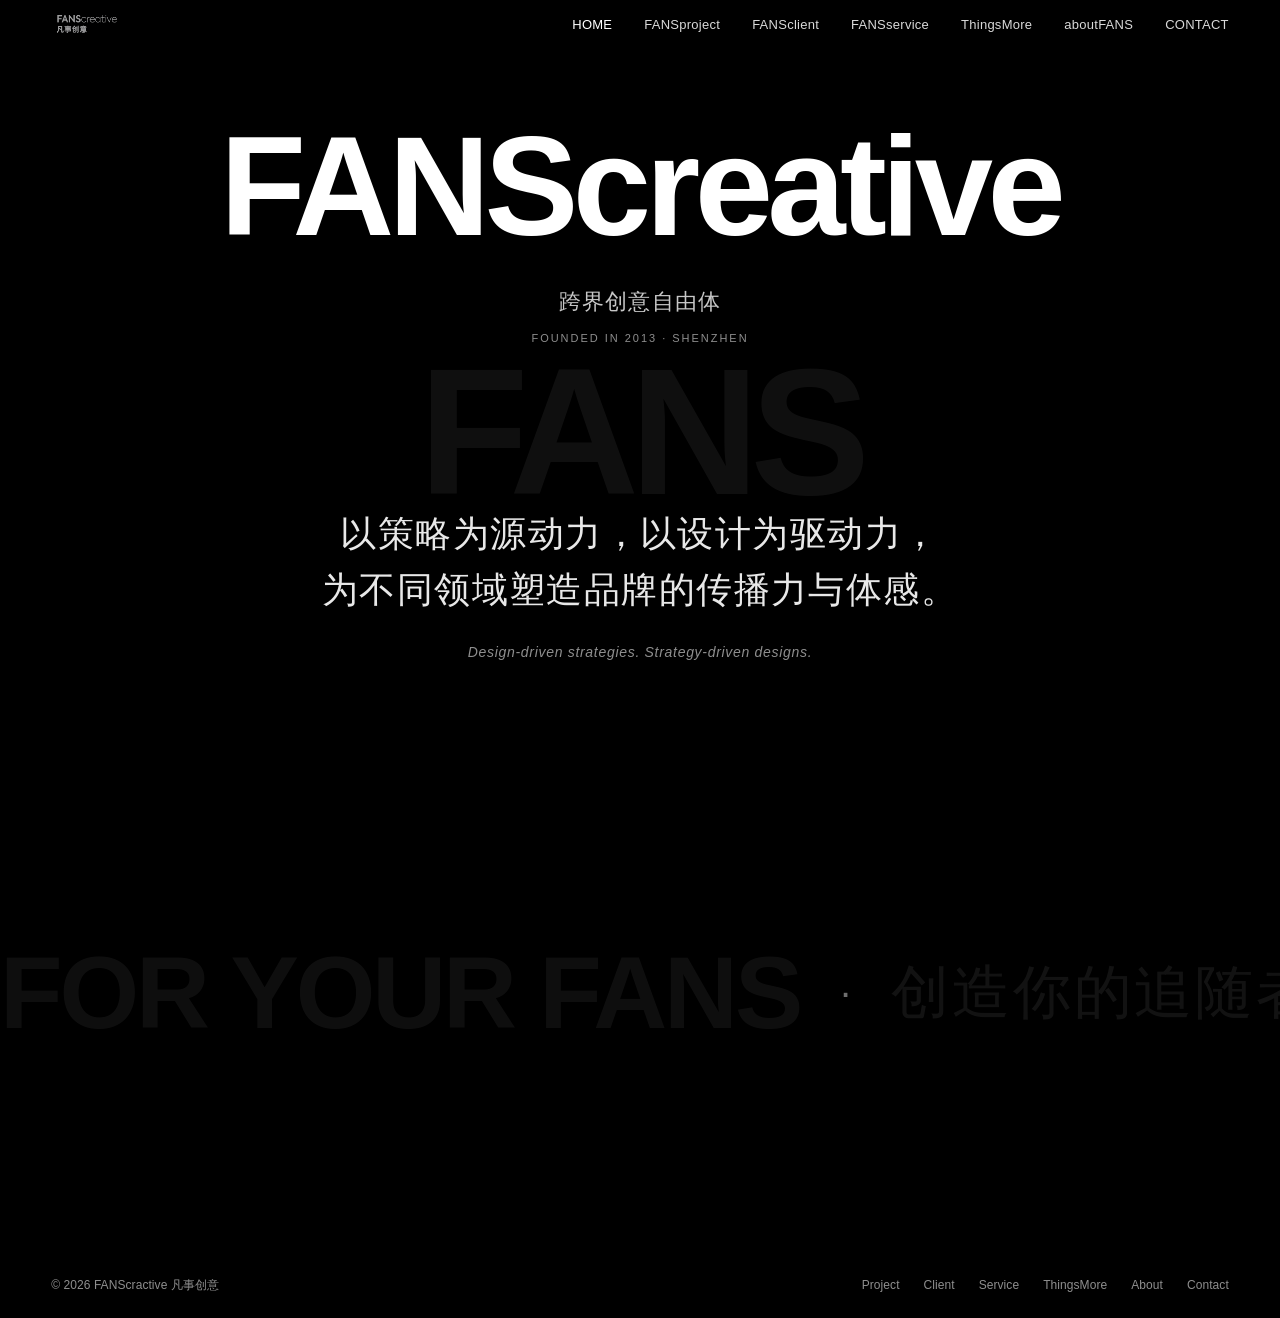
<file: index.html>
<!DOCTYPE html>
<html lang="zh-CN">
<head>
<meta charset="UTF-8">
<meta name="viewport" content="width=device-width, initial-scale=1.0">
<title>FANS — 凡事创意</title>
<meta name="description" content="FANS Creative — 凡事创意。由资深设计师、艺术家、潮流主理人等多元身份组成的设计工作室。">
<link rel="stylesheet" href="css/style.css">
</head>
<body>

<!-- NAV -->
<nav class="nav">
  <a href="index.html" class="nav-brand">
    <img src="assets/images/fans-logo.png" alt="FANS Creative 凡事创意" class="nav-brand-img">
  </a>
  <ul class="nav-links">
    <li><a href="index.html" class="active">HOME</a></li>
    <li><a href="project.html">FANSproject</a></li>
    <li><a href="client.html">FANSclient</a></li>
    <li><a href="service.html">FANSservice</a></li>
    <li><a href="thingsmore.html">ThingsMore</a></li>
    <li><a href="about.html">aboutFANS</a></li>
    <li><a href="contact.html">CONTACT</a></li>
  </ul>
  <button class="nav-toggle">☰</button>
</nav>

<!-- COVER -->
<section class="cover">
  <div class="cover-mark">FANS</div>

  <div class="cover-content">
    <h1 class="cover-title">FANScreative</h1>
    <p class="cover-tagline cover-tagline-centered">
      跨界创意自由体
      <span class="cover-tagline-small">Founded in 2013 · Shenzhen</span>
    </p>

    <!-- 头图核心文案 — 用户引用 -->
    <div class="cover-statement reveal">
      <p class="cover-statement-zh">
        以策略为源动力，以设计为驱动力，<br>
        为不同领域塑造品牌的传播力与体感。
      </p>
      <p class="cover-statement-en">
        Design-driven strategies. Strategy-driven designs.
      </p>
    </div>

  </div>
</section>

<!-- FOR YOUR FANS · 滚动slogan -->
<section class="slogan-marquee" aria-hidden="true">
  <div class="slogan-track">
    <span class="slogan-text">FOR YOUR FANS</span>
    <span class="slogan-dot">·</span>
    <span class="slogan-text slogan-text-zh">创造你的追随者</span>
    <span class="slogan-dot">·</span>
    <span class="slogan-text">FOR YOUR FANS</span>
    <span class="slogan-dot">·</span>
    <span class="slogan-text slogan-text-zh">创造你的追随者</span>
    <span class="slogan-dot">·</span>
    <span class="slogan-text">FOR YOUR FANS</span>
    <span class="slogan-dot">·</span>
    <span class="slogan-text slogan-text-zh">创造你的追随者</span>
    <span class="slogan-dot">·</span>
  </div>
</section>

<footer class="footer">
  <div>© 2026 FANScractive 凡事创意</div>
  <ul class="footer-links">
    <li><a href="project.html">Project</a></li>
    <li><a href="client.html">Client</a></li>
    <li><a href="service.html">Service</a></li>
    <li><a href="thingsmore.html">ThingsMore</a></li>
    <li><a href="about.html">About</a></li>
    <li><a href="contact.html">Contact</a></li>
  </ul>
</footer>

<script src="js/main.js"></script>
</body>
</html>
</file>
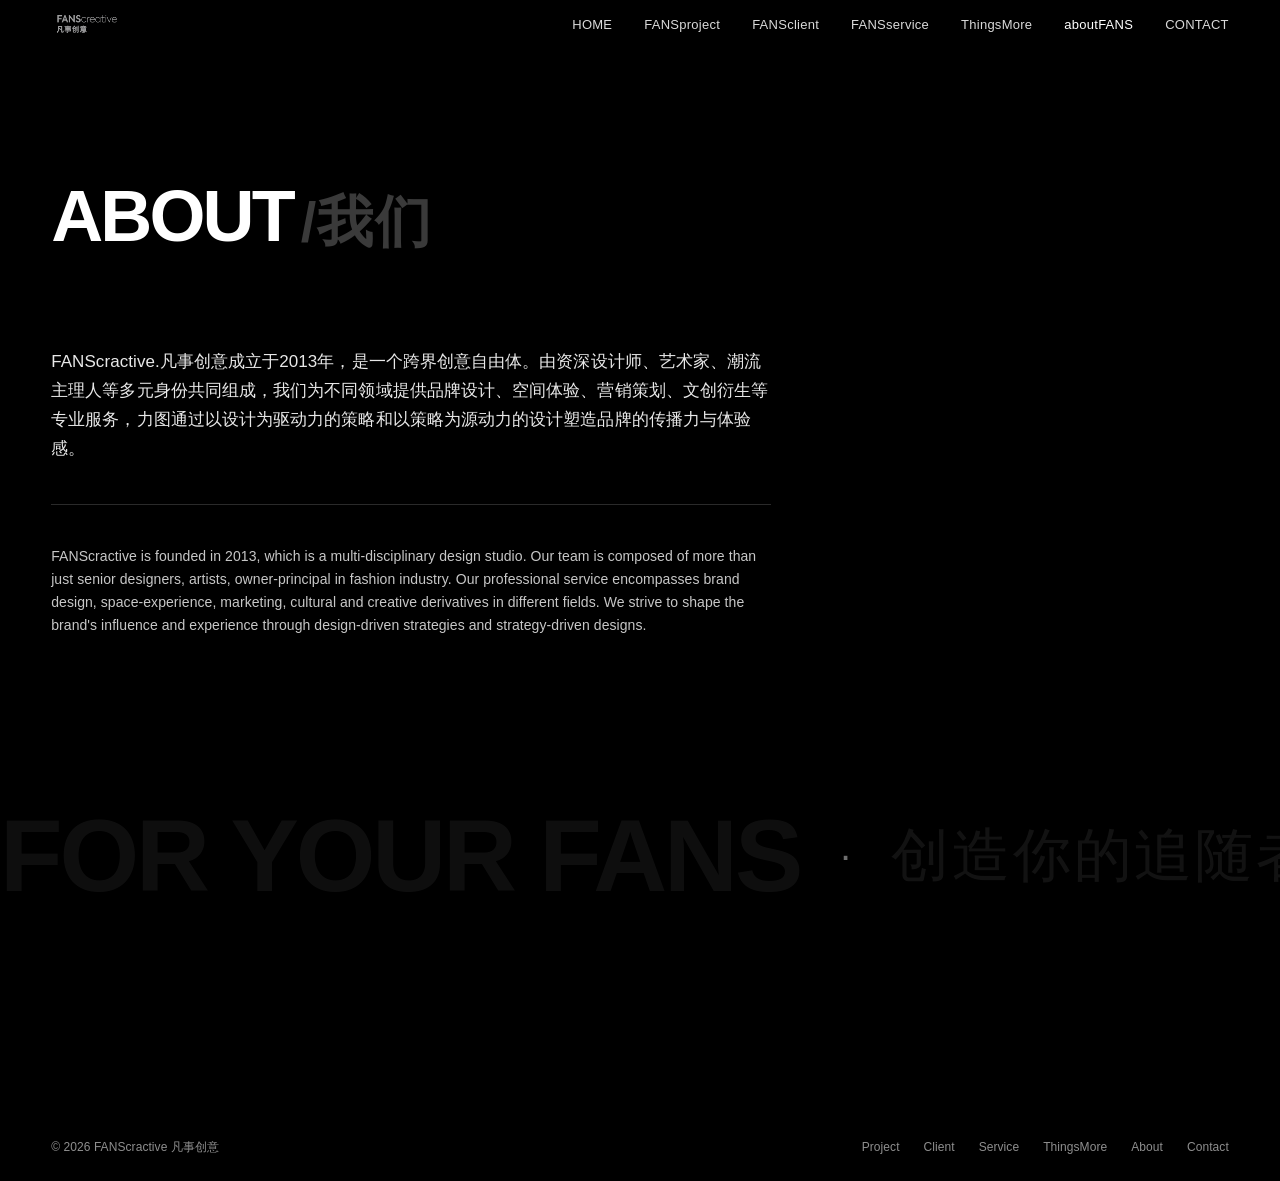
<file: about.html>
<!DOCTYPE html>
<html lang="zh-CN">
<head>
<meta charset="UTF-8">
<meta name="viewport" content="width=device-width, initial-scale=1.0">
<title>aboutFANS — 凡事创意</title>
<meta name="description" content="FANScractive 凡事创意 — 跨界创意自由体，成立于2013年。">
<link rel="stylesheet" href="css/style.css">
</head>
<body>

<!-- NAV -->
<nav class="nav">
  <a href="index.html" class="nav-brand">
    <img src="assets/images/fans-logo.png" alt="FANS Creative 凡事创意" class="nav-brand-img">
  </a>
  <ul class="nav-links">
    <li><a href="index.html">HOME</a></li>
    <li><a href="project.html">FANSproject</a></li>
    <li><a href="client.html">FANSclient</a></li>
    <li><a href="service.html">FANSservice</a></li>
    <li><a href="thingsmore.html">ThingsMore</a></li>
    <li><a href="about.html" class="active">aboutFANS</a></li>
    <li><a href="contact.html">CONTACT</a></li>
  </ul>
  <button class="nav-toggle">☰</button>
</nav>

<!-- ABOUT — 按截图4样式 -->
<section class="about-section">
  <div class="container">
    <h1 class="about-page-title">ABOUT<span class="about-page-title-zh">/我们</span></h1>

    <div class="about-content">
      <p class="about-p">
        FANScractive.凡事创意成立于2013年，是一个跨界创意自由体。由资深设计师、艺术家、潮流主理人等多元身份共同组成，我们为不同领域提供品牌设计、空间体验、营销策划、文创衍生等专业服务，力图通过以设计为驱动力的策略和以策略为源动力的设计塑造品牌的传播力与体验感。
      </p>

      <p class="about-p-en">
        FANScractive is founded in 2013, which is a multi-disciplinary design studio. Our team is composed of more than just senior designers, artists, owner-principal in fashion industry. Our professional service encompasses brand design, space-experience, marketing, cultural and creative derivatives in different fields. We strive to shape the brand's influence and experience through design-driven strategies and strategy-driven designs.
      </p>
    </div>
  </div>
</section>


<!-- FOR YOUR FANS · 滚动slogan -->
<section class="slogan-marquee" aria-hidden="true">
  <div class="slogan-track">
    <span class="slogan-text">FOR YOUR FANS</span>
    <span class="slogan-dot">·</span>
    <span class="slogan-text slogan-text-zh">创造你的追随者</span>
    <span class="slogan-dot">·</span>
    <span class="slogan-text">FOR YOUR FANS</span>
    <span class="slogan-dot">·</span>
    <span class="slogan-text slogan-text-zh">创造你的追随者</span>
    <span class="slogan-dot">·</span>
    <span class="slogan-text">FOR YOUR FANS</span>
    <span class="slogan-dot">·</span>
    <span class="slogan-text slogan-text-zh">创造你的追随者</span>
    <span class="slogan-dot">·</span>
  </div>
</section>
<footer class="footer">
  <div>© 2026 FANScractive 凡事创意</div>
  <ul class="footer-links">
    <li><a href="project.html">Project</a></li>
    <li><a href="client.html">Client</a></li>
    <li><a href="service.html">Service</a></li>
    <li><a href="thingsmore.html">ThingsMore</a></li>
    <li><a href="about.html">About</a></li>
    <li><a href="contact.html">Contact</a></li>
  </ul>
</footer>

<script src="js/main.js"></script>
</body>
</html>
</file>
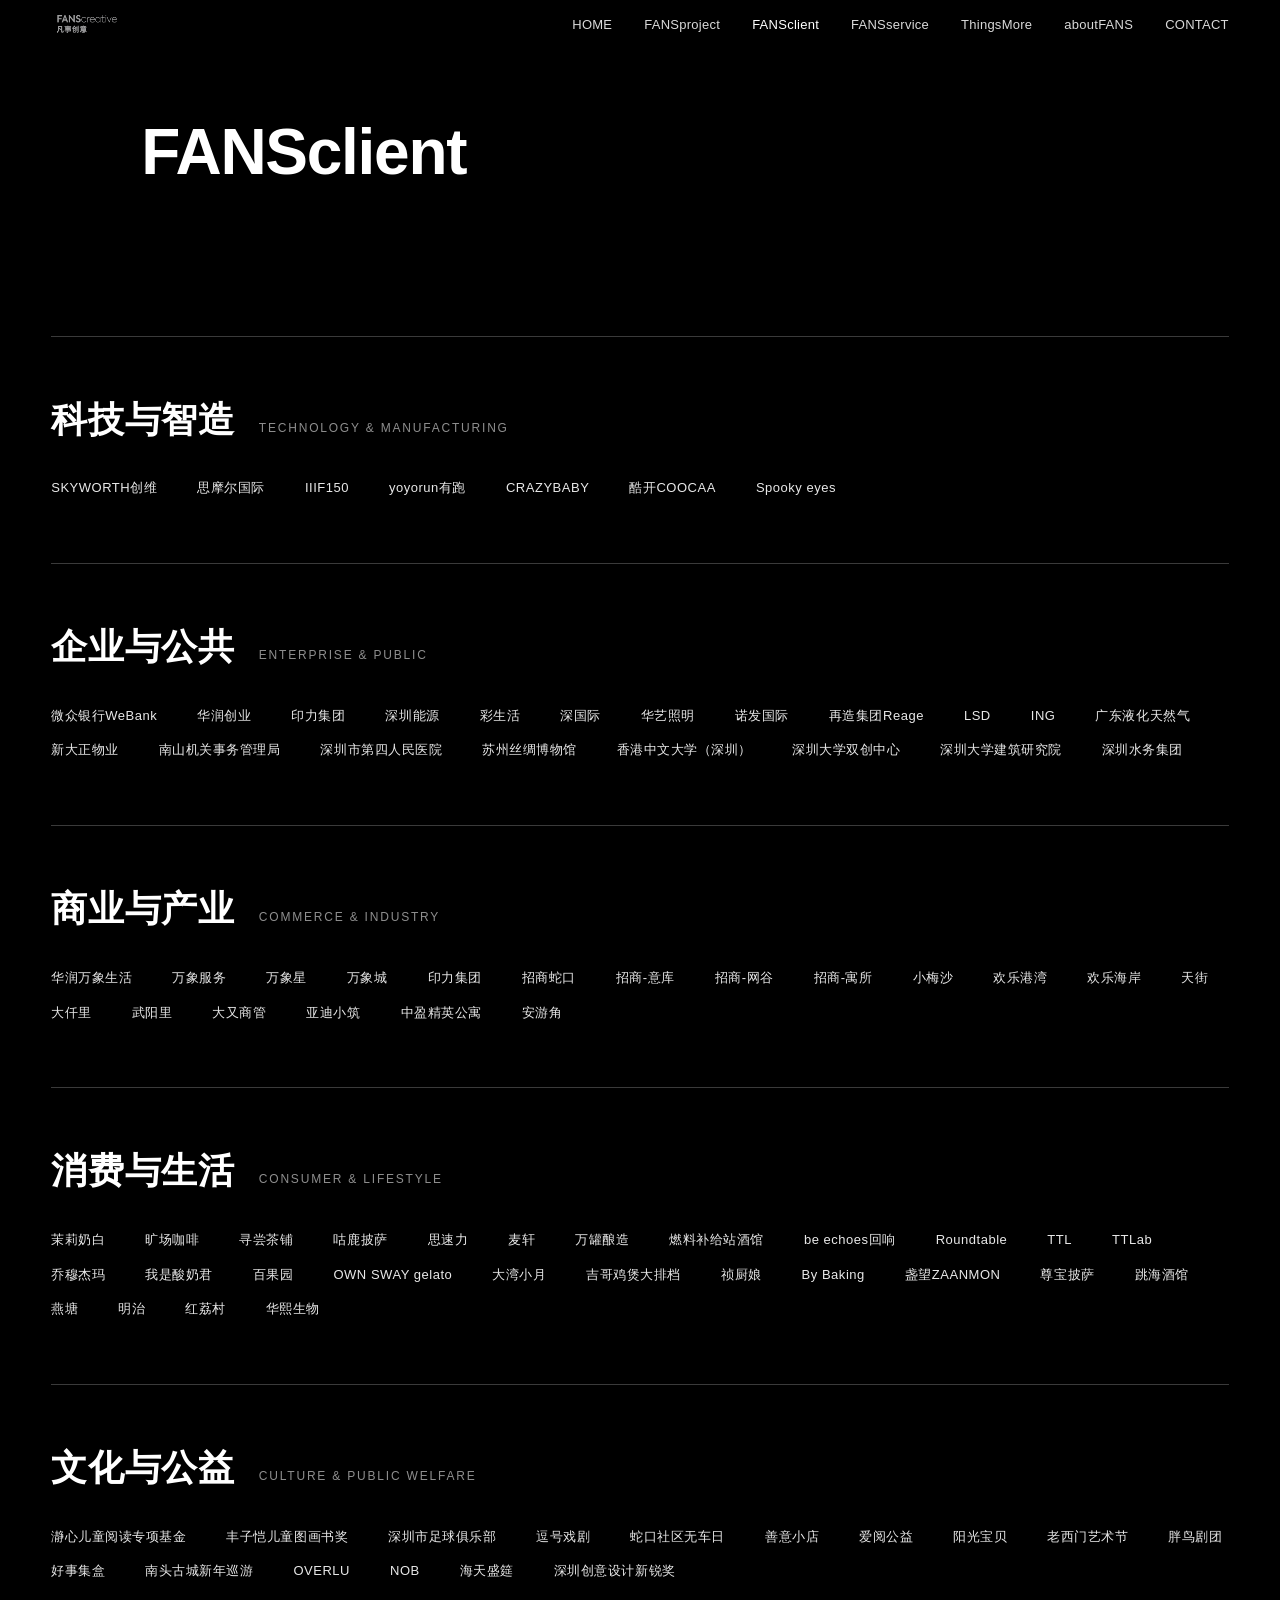
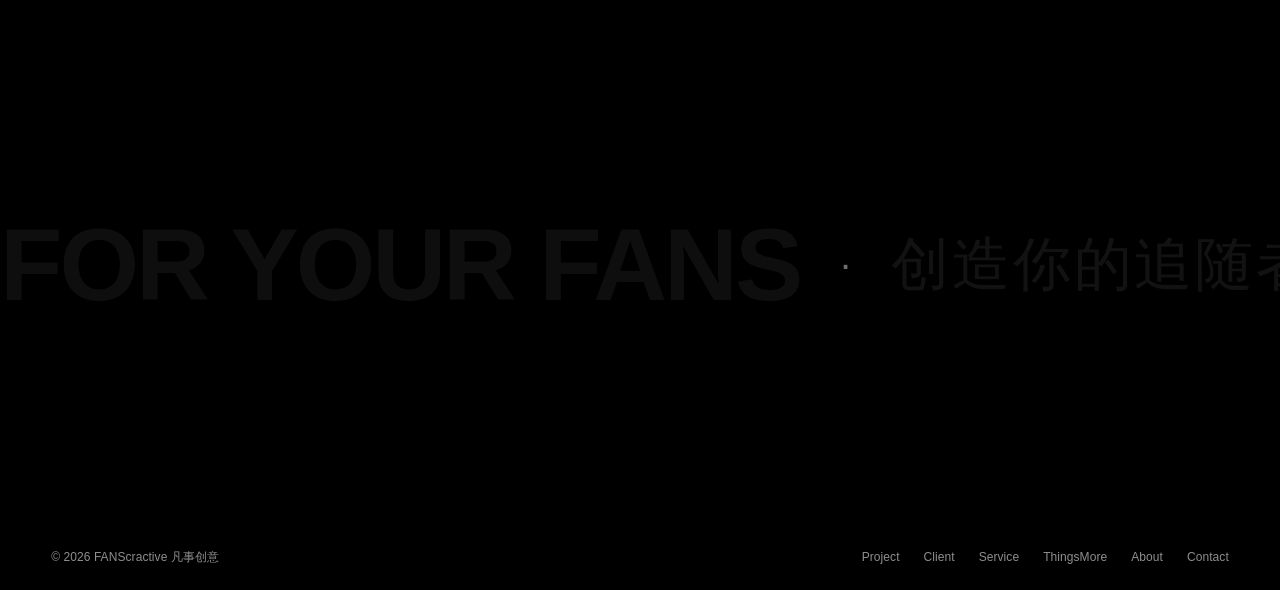
<file: client.html>
<!DOCTYPE html>
<html lang="zh-CN">
<head>
<meta charset="UTF-8">
<meta name="viewport" content="width=device-width, initial-scale=1.0">
<title>FANSclient — 凡事创意 客户清单</title>
<meta name="description" content="FANS Creative 服务过的客户清单：科技与智造、企业与公共、商业与产业、消费与生活、文化与公益五大分类，含茶饮、时尚、文旅等细分行业。">
<link rel="stylesheet" href="css/style.css">
</head>
<body>

<!-- NAV -->
<nav class="nav">
  <a href="index.html" class="nav-brand">
    <img src="assets/images/fans-logo.png" alt="FANS Creative 凡事创意" class="nav-brand-img">
  </a>
  <ul class="nav-links">
    <li><a href="index.html">HOME</a></li>
    <li><a href="project.html">FANSproject</a></li>
    <li><a href="client.html" class="active">FANSclient</a></li>
    <li><a href="service.html">FANSservice</a></li>
    <li><a href="thingsmore.html">ThingsMore</a></li>
    <li><a href="about.html">aboutFANS</a></li>
    <li><a href="contact.html">CONTACT</a></li>
  </ul>
  <button class="nav-toggle">☰</button>
</nav>

<!-- HERO -->
<section class="client-page">
  <div class="container">
    <div class="page-hero page-hero-minimal">
      <h1 class="page-hero-title page-hero-title-simple">FANSclient</h1>
    </div>
  </div>
</section>

<!-- 5 BLOCKS -->
<section class="client-section">
  <div class="container">

    <!-- 科技与智造 -->
    <div class="client-block">
      <div class="client-block-title">
        <h2 class="client-block-zh">科技与智造</h2>
        <span class="client-block-en">TECHNOLOGY &amp; MANUFACTURING</span>
      </div>
      <p class="client-list">
        <a href="project.html#case-01" class="client-name">SKYWORTH创维</a>
        <a href="project.html#case-03" class="client-name">思摩尔国际</a>
        <a href="project.html#case-02" class="client-name">IIIF150</a>
        <a href="project.html#case-04" class="client-name">yoyorun有跑</a>
        <a href="project.html#case-05" class="client-name">CRAZYBABY</a>
        <a href="project.html#case-06" class="client-name">酷开COOCAA</a>
        <a href="project.html#case-07" class="client-name">Spooky eyes</a>
      </p>
    </div>

    <!-- 企业与公共 -->
    <div class="client-block">
      <div class="client-block-title">
        <h2 class="client-block-zh">企业与公共</h2>
        <span class="client-block-en">ENTERPRISE &amp; PUBLIC</span>
      </div>
      <p class="client-list">
        <a href="project.html#case-46" class="client-name">微众银行WeBank</a>
        <a href="project.html#case-08" class="client-name">华润创业</a>
        <a href="project.html#case-75" class="client-name">印力集团</a>
        <a href="project.html#case-09" class="client-name">深圳能源</a>
        <a href="project.html#case-15" class="client-name">彩生活</a>
        <a href="project.html#case-48" class="client-name">深国际</a>
        <a href="project.html#case-10" class="client-name">华艺照明</a>
        <a href="project.html#case-11" class="client-name">诺发国际</a>
        <a href="project.html#case-14" class="client-name">再造集团Reage</a>
        <span class="client-name">LSD</span>
        <span class="client-name">ING</span>
        <span class="client-name">广东液化天然气</span>
        <span class="client-name">新大正物业</span>
        <a href="project.html#case-13" class="client-name">南山机关事务管理局</a>
        <a href="project.html#case-12" class="client-name">深圳市第四人民医院</a>
        <a href="project.html#case-52" class="client-name">苏州丝绸博物馆</a>
        <a href="project.html#case-16" class="client-name">香港中文大学（深圳）</a>
        <a href="project.html#case-17" class="client-name">深圳大学双创中心</a>
        <a href="project.html#case-18" class="client-name">深圳大学建筑研究院</a>
        <span class="client-name">深圳水务集团</span>
      </p>
    </div>

    <!-- 商业与产业 -->
    <div class="client-block">
      <div class="client-block-title">
        <h2 class="client-block-zh">商业与产业</h2>
        <span class="client-block-en">COMMERCE &amp; INDUSTRY</span>
      </div>
      <p class="client-list">
        <a href="project.html#case-19" class="client-name">华润万象生活</a>
        <a href="project.html#case-73" class="client-name">万象服务</a>
        <a href="project.html#case-74" class="client-name">万象星</a>
        <a href="project.html#case-72" class="client-name">万象城</a>
        <a href="project.html#case-75" class="client-name">印力集团</a>
        <a href="project.html#case-20" class="client-name">招商蛇口</a>
        <a href="project.html#case-21" class="client-name">招商-意库</a>
        <a href="project.html#case-22" class="client-name">招商-网谷</a>
        <a href="project.html#case-70" class="client-name">招商-寓所</a>
        <a href="project.html#case-23" class="client-name">小梅沙</a>
        <a href="project.html#case-24" class="client-name">欢乐港湾</a>
        <a href="project.html#case-69" class="client-name">欢乐海岸</a>
        <a href="project.html#case-25" class="client-name">天街</a>
        <a href="project.html#case-26" class="client-name">大仟里</a>
        <a href="project.html#case-62" class="client-name">武阳里</a>
        <a href="project.html#case-61" class="client-name">大又商管</a>
        <a href="project.html#case-27" class="client-name">亚迪小筑</a>
        <span class="client-name">中盈精英公寓</span>
        <span class="client-name">安游角</span>
      </p>
    </div>

    <!-- 消费与生活 -->
    <div class="client-block">
      <div class="client-block-title">
        <h2 class="client-block-zh">消费与生活</h2>
        <span class="client-block-en">CONSUMER &amp; LIFESTYLE</span>
      </div>
      <p class="client-list">
        <a href="project.html#case-29" class="client-name">茉莉奶白</a>
        <a href="project.html#case-50" class="client-name">旷场咖啡</a>
        <a href="project.html#case-34" class="client-name">寻尝茶铺</a>
        <a href="project.html#case-30" class="client-name">咕鹿披萨</a>
        <a href="project.html#case-28" class="client-name">思速力</a>
        <a href="project.html#case-51" class="client-name">麦轩</a>
        <a href="project.html#case-54" class="client-name">万罐酿造</a>
        <a href="project.html#case-78" class="client-name">燃料补给站酒馆</a>
        <a href="project.html#case-33" class="client-name">be echoes回响</a>
        <a href="project.html#case-36" class="client-name">Roundtable</a>
        <a href="project.html#case-57" class="client-name">TTL</a>
        <a href="project.html#case-35" class="client-name">TTLab</a>
        <a href="project.html#case-53" class="client-name">乔穆杰玛</a>
        <a href="project.html#case-39" class="client-name">我是酸奶君</a>
        <a href="project.html#case-55" class="client-name">百果园</a>
        <a href="project.html#case-71" class="client-name">OWN SWAY gelato</a>
        <a href="project.html#case-56" class="client-name">大湾小月</a>
        <a href="project.html#case-38" class="client-name">吉哥鸡煲大排档</a>
        <a href="project.html#case-37" class="client-name">祯厨娘</a>
        <a href="project.html#case-60" class="client-name">By Baking</a>
        <a href="project.html#case-58" class="client-name">盏望ZAANMON</a>
        <a href="project.html#case-32" class="client-name">尊宝披萨</a>
        <a href="project.html#case-31" class="client-name">跳海酒馆</a>
        <a href="project.html#case-59" class="client-name">燕塘</a>
        <span class="client-name">明治</span>
        <span class="client-name">红荔村</span>
        <span class="client-name">华熙生物</span>
      </p>
    </div>

    <!-- 文化与公益 -->
    <div class="client-block">
      <div class="client-block-title">
        <h2 class="client-block-zh">文化与公益</h2>
        <span class="client-block-en">CULTURE &amp; PUBLIC WELFARE</span>
      </div>
      <p class="client-list">
        <a href="project.html#case-64" class="client-name">瀞心儿童阅读专项基金</a>
        <a href="project.html#case-68" class="client-name">丰子恺儿童图画书奖</a>
        <a href="project.html#case-40" class="client-name">深圳市足球俱乐部</a>
        <a href="project.html#case-41" class="client-name">逗号戏剧</a>
        <a href="project.html#case-42" class="client-name">蛇口社区无车日</a>
        <a href="project.html#case-63" class="client-name">善意小店</a>
        <a href="project.html#case-66" class="client-name">爱阅公益</a>
        <a href="project.html#case-65" class="client-name">阳光宝贝</a>
        <a href="project.html#case-49" class="client-name">老西门艺术节</a>
        <a href="project.html#case-67" class="client-name">胖鸟剧团</a>
        <a href="project.html#case-44" class="client-name">好事集盒</a>
        <a href="project.html#case-45" class="client-name">南头古城新年巡游</a>
        <span class="client-name">OVERLU</span>
        <span class="client-name">NOB</span>
        <span class="client-name">海天盛筵</span>
        <span class="client-name">深圳创意设计新锐奖</span>
      </p>
    </div>

  </div>
</section>


<!-- FOR YOUR FANS · 滚动slogan -->
<section class="slogan-marquee" aria-hidden="true">
  <div class="slogan-track">
    <span class="slogan-text">FOR YOUR FANS</span>
    <span class="slogan-dot">·</span>
    <span class="slogan-text slogan-text-zh">创造你的追随者</span>
    <span class="slogan-dot">·</span>
    <span class="slogan-text">FOR YOUR FANS</span>
    <span class="slogan-dot">·</span>
    <span class="slogan-text slogan-text-zh">创造你的追随者</span>
    <span class="slogan-dot">·</span>
    <span class="slogan-text">FOR YOUR FANS</span>
    <span class="slogan-dot">·</span>
    <span class="slogan-text slogan-text-zh">创造你的追随者</span>
    <span class="slogan-dot">·</span>
  </div>
</section>
<footer class="footer">
  <div>© 2026 FANScractive 凡事创意</div>
  <ul class="footer-links">
    <li><a href="project.html">Project</a></li>
    <li><a href="client.html">Client</a></li>
    <li><a href="service.html">Service</a></li>
    <li><a href="thingsmore.html">ThingsMore</a></li>
    <li><a href="about.html">About</a></li>
    <li><a href="contact.html">Contact</a></li>
  </ul>
</footer>

<script src="js/main.js"></script>
</body>
</html>
</file>
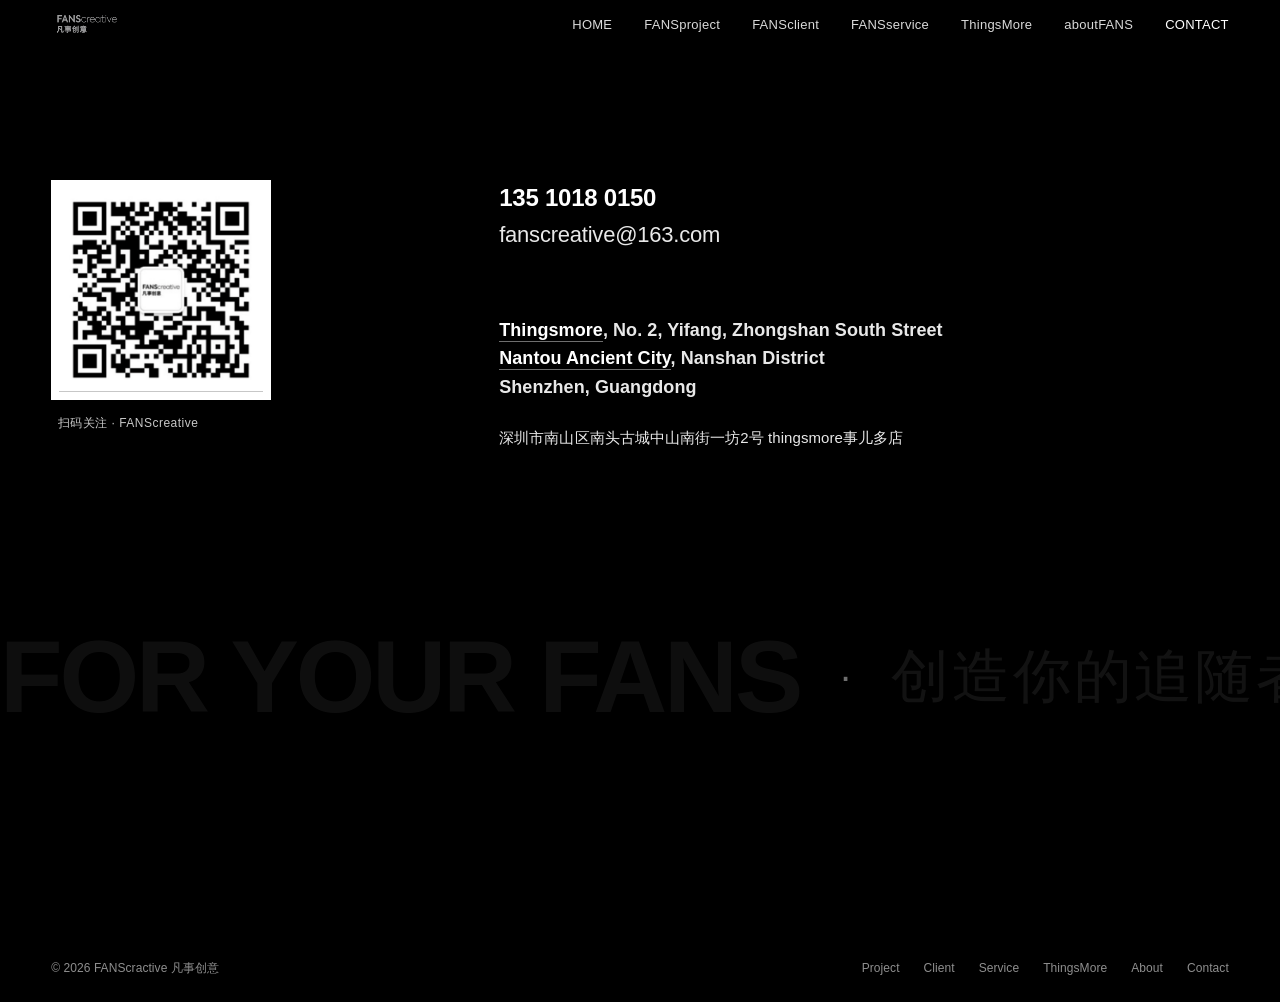
<file: contact.html>
<!DOCTYPE html>
<html lang="zh-CN">
<head>
<meta charset="UTF-8">
<meta name="viewport" content="width=device-width, initial-scale=1.0">
<title>Get in touch — 凡事创意</title>
<meta name="description" content="联系 FANS 凡事创意。">
<link rel="stylesheet" href="css/style.css">
</head>
<body>

<!-- NAV -->
<nav class="nav">
  <a href="index.html" class="nav-brand">
    <img src="assets/images/fans-logo.png" alt="FANS Creative 凡事创意" class="nav-brand-img">
  </a>
  <ul class="nav-links">
    <li><a href="index.html">HOME</a></li>
    <li><a href="project.html">FANSproject</a></li>
    <li><a href="client.html">FANSclient</a></li>
    <li><a href="service.html">FANSservice</a></li>
    <li><a href="thingsmore.html">ThingsMore</a></li>
    <li><a href="about.html">aboutFANS</a></li>
    <li><a href="contact.html" class="active">CONTACT</a></li>
</ul>
  <button class="nav-toggle">☰</button>
</nav>

<!-- CONTACT — 按截图5样式 -->
<section class="contact-section">
  <div class="container">

    <div class="contact-layout">
      <div class="contact-qr">
        <img src="assets/contact-qr.png" alt="FANScreative 凡事创意 公众号二维码" class="qr-img">
        <div class="qr-caption">扫码关注 · FANScreative</div>
      </div>

      <div class="contact-info">
        <div class="contact-phone">
          <a href="tel:13510180150">135 1018 0150</a>
        </div>
        <div class="contact-email">
          <a href="mailto:fanscreative@163.com">fanscreative@163.com</a>
        </div>

        <div class="contact-address">
          <p>
            <a href="https://map.qq.com/?type=marker&word=Thingsmore" target="_blank" class="addr-link">Thingsmore</a>, No. 2, Yifang, Zhongshan South Street<br>
            <a href="https://map.qq.com/?type=marker&word=Nantou+Ancient+City" target="_blank" class="addr-link">Nantou Ancient City</a>, Nanshan District<br>
            Shenzhen, Guangdong
          </p>
          <p class="addr-zh">深圳市南山区南头古城中山南街一坊2号 thingsmore事儿多店</p>
        </div>
      </div>
    </div>

  </div>
</section>


<!-- FOR YOUR FANS · 滚动slogan -->
<section class="slogan-marquee" aria-hidden="true">
  <div class="slogan-track">
    <span class="slogan-text">FOR YOUR FANS</span>
    <span class="slogan-dot">·</span>
    <span class="slogan-text slogan-text-zh">创造你的追随者</span>
    <span class="slogan-dot">·</span>
    <span class="slogan-text">FOR YOUR FANS</span>
    <span class="slogan-dot">·</span>
    <span class="slogan-text slogan-text-zh">创造你的追随者</span>
    <span class="slogan-dot">·</span>
    <span class="slogan-text">FOR YOUR FANS</span>
    <span class="slogan-dot">·</span>
    <span class="slogan-text slogan-text-zh">创造你的追随者</span>
    <span class="slogan-dot">·</span>
  </div>
</section>
<footer class="footer">
  <div>© 2026 FANScractive 凡事创意</div>
  <ul class="footer-links">
    <li><a href="project.html">Project</a></li>
    <li><a href="client.html">Client</a></li>
    <li><a href="service.html">Service</a></li>
    <li><a href="thingsmore.html">ThingsMore</a></li>
    <li><a href="about.html">About</a></li>
    <li><a href="contact.html">Contact</a></li>
  </ul>
</footer>

<script src="js/main.js"></script>
</body>
</html>
</file>
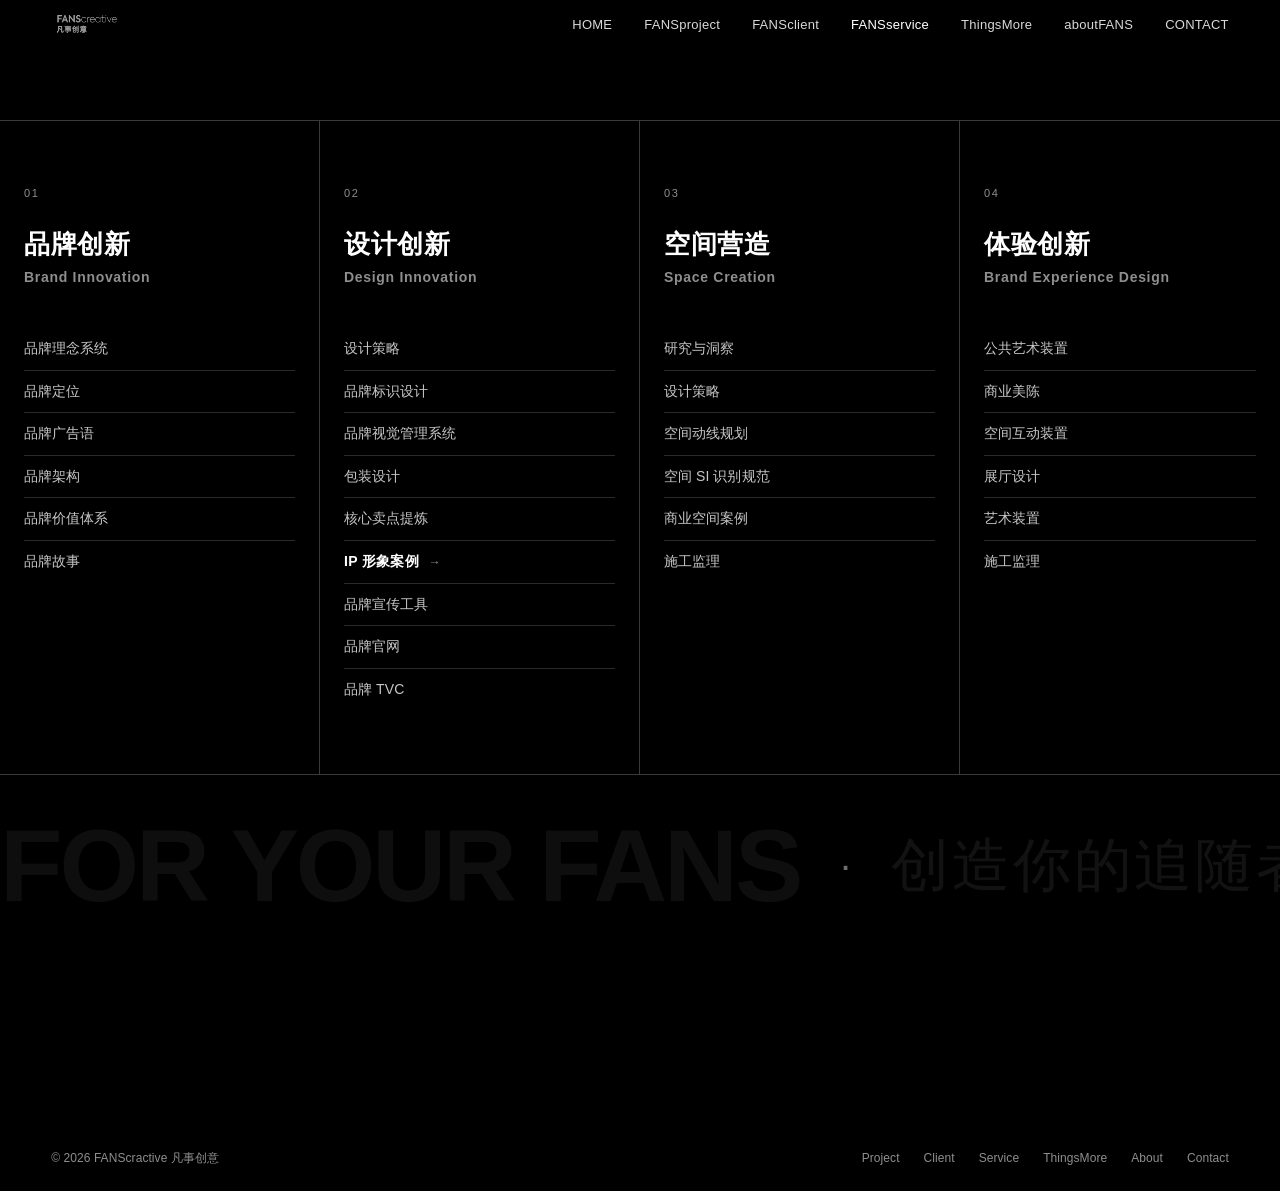
<file: service.html>
<!DOCTYPE html>
<html lang="zh-CN">
<head>
<meta charset="UTF-8">
<meta name="viewport" content="width=device-width, initial-scale=1.0">
<title>FANSservice — 凡事创意 服务维度</title>
<meta name="description" content="FANS Creative 服务维度：品牌创新 / 设计创新 / 空间营造 / 体验创新。">
<link rel="stylesheet" href="css/style.css">
</head>
<body>

<!-- NAV -->
<nav class="nav">
  <a href="index.html" class="nav-brand">
    <img src="assets/images/fans-logo.png" alt="FANS Creative 凡事创意" class="nav-brand-img">
  </a>
  <ul class="nav-links">
    <li><a href="index.html">HOME</a></li>
    <li><a href="project.html">FANSproject</a></li>
    <li><a href="client.html">FANSclient</a></li>
    <li><a href="service.html" class="active">FANSservice</a></li>
    <li><a href="thingsmore.html">ThingsMore</a></li>
    <li><a href="about.html">aboutFANS</a></li>
    <li><a href="contact.html">CONTACT</a></li>
  </ul>
  <button class="nav-toggle">☰</button>
</nav>

<!-- SERVICE GRID -->
<section class="service-section">
  <div class="services-grid">

    <!-- 01 品牌创新 -->
    <div class="service-col">
      <div class="service-col-no">01</div>
      <div class="service-col-title-zh">品牌创新</div>
      <div class="service-col-title-en">Brand Innovation</div>
      <ul class="service-list">
        <li>品牌理念系统</li>
        <li>品牌定位</li>
        <li>品牌广告语</li>
        <li>品牌架构</li>
        <li>品牌价值体系</li>
        <li>品牌故事</li>
      </ul>
    </div>

    <!-- 02 设计创新 -->
    <div class="service-col">
      <div class="service-col-no">02</div>
      <div class="service-col-title-zh">设计创新</div>
      <div class="service-col-title-en">Design Innovation</div>
      <ul class="service-list">
        <li>设计策略</li>
        <li>品牌标识设计</li>
        <li>品牌视觉管理系统</li>
        <li>包装设计</li>
        <li>核心卖点提炼</li>
        <li>
          <a href="specialty-ip.html" class="service-specialty-link"><strong>IP 形象案例</strong> <span class="link-arrow">→</span></a>
        </li>
        <li>品牌宣传工具</li>
        <li>品牌官网</li>
        <li>品牌 TVC</li>
      </ul>
    </div>

    <!-- 03 空间营造 -->
    <div class="service-col">
      <div class="service-col-no">03</div>
      <div class="service-col-title-zh">空间营造</div>
      <div class="service-col-title-en">Space Creation</div>
      <ul class="service-list">
        <li>研究与洞察</li>
        <li>设计策略</li>
        <li>空间动线规划</li>
        <li>空间 SI 识别规范</li>
        <li>商业空间案例</li>
        <li>施工监理</li>
      </ul>
    </div>

    <!-- 04 体验创新 -->
    <div class="service-col">
      <div class="service-col-no">04</div>
      <div class="service-col-title-zh">体验创新</div>
      <div class="service-col-title-en">Brand Experience Design</div>
      <ul class="service-list">
        <li>公共艺术装置</li>
        <li>商业美陈</li>
        <li>空间互动装置</li>
        <li>展厅设计</li>
        <li>艺术装置</li>
        <li>施工监理</li>
      </ul>
    </div>

  </div>
</section>


<!-- FOR YOUR FANS · 滚动slogan -->
<section class="slogan-marquee" aria-hidden="true">
  <div class="slogan-track">
    <span class="slogan-text">FOR YOUR FANS</span>
    <span class="slogan-dot">·</span>
    <span class="slogan-text slogan-text-zh">创造你的追随者</span>
    <span class="slogan-dot">·</span>
    <span class="slogan-text">FOR YOUR FANS</span>
    <span class="slogan-dot">·</span>
    <span class="slogan-text slogan-text-zh">创造你的追随者</span>
    <span class="slogan-dot">·</span>
    <span class="slogan-text">FOR YOUR FANS</span>
    <span class="slogan-dot">·</span>
    <span class="slogan-text slogan-text-zh">创造你的追随者</span>
    <span class="slogan-dot">·</span>
  </div>
</section>
<footer class="footer">
  <div>© 2026 FANScractive 凡事创意</div>
  <ul class="footer-links">
    <li><a href="project.html">Project</a></li>
    <li><a href="client.html">Client</a></li>
    <li><a href="service.html">Service</a></li>
    <li><a href="thingsmore.html">ThingsMore</a></li>
    <li><a href="about.html">About</a></li>
    <li><a href="contact.html">Contact</a></li>
  </ul>
</footer>

<script src="js/main.js"></script>
</body>
</html>
</file>
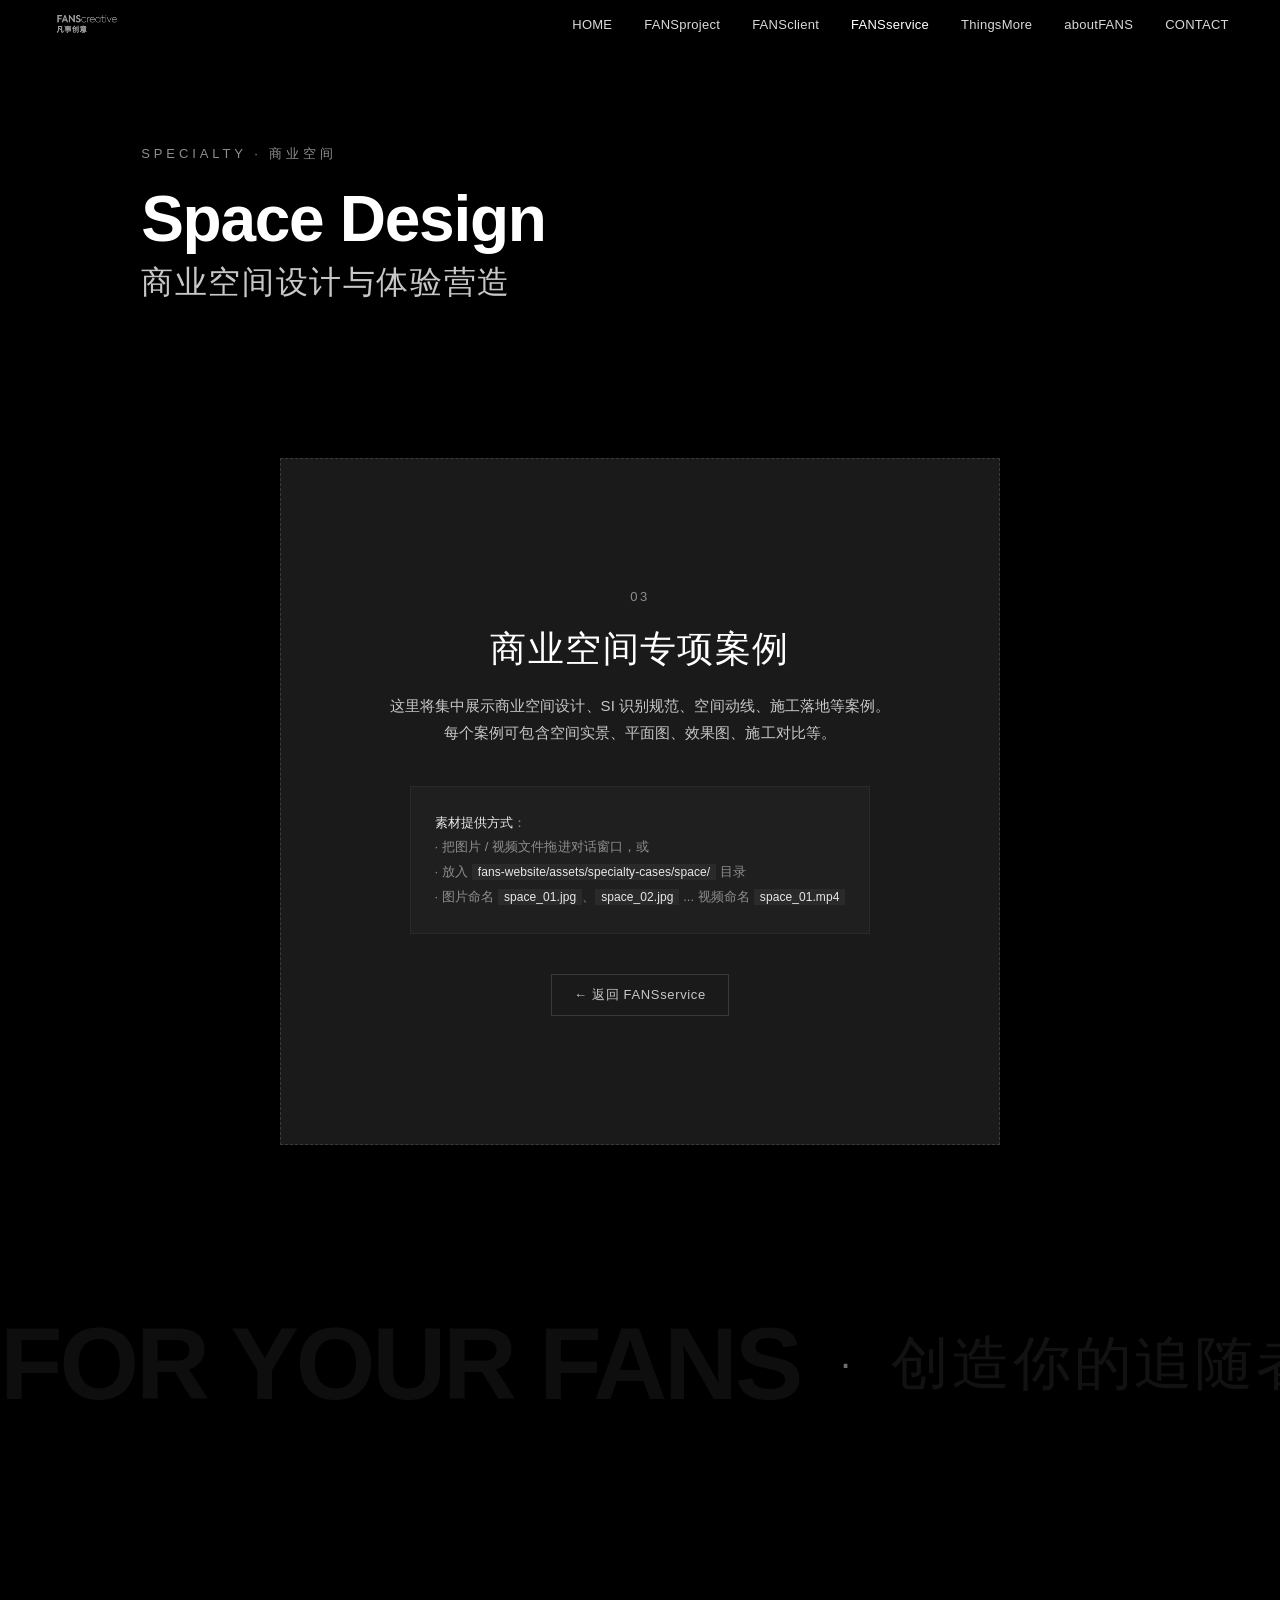
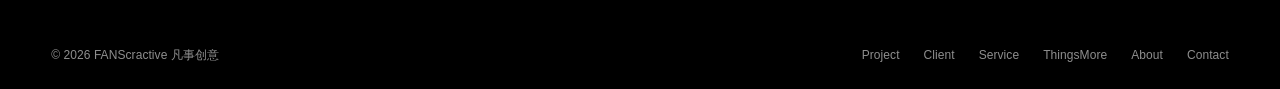
<file: specialty-space.html>
<!DOCTYPE html>
<html lang="zh-CN">
<head>
<meta charset="UTF-8">
<meta name="viewport" content="width=device-width, initial-scale=1.0">
<title>商业空间案例 — 凡事创意</title>
<meta name="description" content="FANS Creative 商业空间专项出品案例。">
<link rel="stylesheet" href="css/style.css">
</head>
<body>

<!-- NAV -->
<nav class="nav">
  <a href="index.html" class="nav-brand">
    <img src="assets/images/fans-logo.png" alt="FANS Creative 凡事创意" class="nav-brand-img">
  </a>
  <ul class="nav-links">
    <li><a href="index.html">HOME</a></li>
    <li><a href="project.html">FANSproject</a></li>
    <li><a href="client.html">FANSclient</a></li>
    <li><a href="service.html" class="active">FANSservice</a></li>
    <li><a href="thingsmore.html">ThingsMore</a></li>
    <li><a href="about.html">aboutFANS</a></li>
    <li><a href="contact.html">CONTACT</a></li>
  </ul>
  <button class="nav-toggle">☰</button>
</nav>

<!-- PAGE HERO -->
<section class="specialty-page">
  <div class="container">
    <div class="page-hero page-hero-minimal">
      <div class="page-hero-eyebrow">SPECIALTY · 商业空间</div>
      <h1 class="page-hero-title page-hero-title-simple">Space Design</h1>
      <span class="page-hero-title-zh" style="font-size:clamp(20px,2.5vw,32px);font-weight:300;color:var(--gray-3);margin-top:8px;">
        商业空间设计与体验营造
      </span>
    </div>
  </div>
</section>

<!-- CONTENT — 等待佳宜提供素材 -->
<section class="specialty-content">
  <div class="container">
    <div class="specialty-empty">
      <div class="specialty-empty-no">03</div>
      <h2 class="specialty-empty-title">商业空间专项案例</h2>
      <p class="specialty-empty-desc">
        这里将集中展示商业空间设计、SI 识别规范、空间动线、施工落地等案例。<br>
        每个案例可包含空间实景、平面图、效果图、施工对比等。
      </p>
      <div class="specialty-empty-hint">
        <strong>素材提供方式</strong>：<br>
        · 把图片 / 视频文件拖进对话窗口，或<br>
        · 放入 <code>fans-website/assets/specialty-cases/space/</code> 目录<br>
        · 图片命名 <code>space_01.jpg</code>、<code>space_02.jpg</code> ... 视频命名 <code>space_01.mp4</code>
      </div>
      <a href="service.html" class="specialty-back">← 返回 FANSservice</a>
    </div>
  </div>
</section>


<!-- FOR YOUR FANS · 滚动slogan -->
<section class="slogan-marquee" aria-hidden="true">
  <div class="slogan-track">
    <span class="slogan-text">FOR YOUR FANS</span>
    <span class="slogan-dot">·</span>
    <span class="slogan-text slogan-text-zh">创造你的追随者</span>
    <span class="slogan-dot">·</span>
    <span class="slogan-text">FOR YOUR FANS</span>
    <span class="slogan-dot">·</span>
    <span class="slogan-text slogan-text-zh">创造你的追随者</span>
    <span class="slogan-dot">·</span>
    <span class="slogan-text">FOR YOUR FANS</span>
    <span class="slogan-dot">·</span>
    <span class="slogan-text slogan-text-zh">创造你的追随者</span>
    <span class="slogan-dot">·</span>
  </div>
</section>
<footer class="footer">
  <div>© 2026 FANScractive 凡事创意</div>
  <ul class="footer-links">
    <li><a href="project.html">Project</a></li>
    <li><a href="client.html">Client</a></li>
    <li><a href="service.html">Service</a></li>
    <li><a href="thingsmore.html">ThingsMore</a></li>
    <li><a href="about.html">About</a></li>
    <li><a href="contact.html">Contact</a></li>
  </ul>
</footer>

<script src="js/main.js"></script>
</body>
</html>
</file>
<file: css/style.css>
/* ============================================
   FANS — Design System
   Apple-style minimalism · black/white/gray
   ============================================ */

:root {
  /* Colors — strictly black, white, gray */
  --black: #000;
  --gray-12: #1a1a1a;
  --gray-11: #1f1f1f;
  --gray-10: #2a2a2a;
  --gray-9: #3a3a3a;
  --gray-7: #6e6e6e;
  --gray-5: #8e8e8e;
  --gray-3: #c7c7c7;
  --gray-1: #e8e8e8;
  --off-white: #f5f5f5;
  --white: #fff;

  /* Type scale */
  --t-hero: clamp(56px, 9vw, 120px);
  --t-h1: clamp(40px, 6.5vw, 88px);
  --t-h2: clamp(32px, 4.5vw, 56px);
  --t-h3: clamp(24px, 3vw, 36px);
  --t-h4: clamp(18px, 2vw, 24px);
  --t-body: clamp(14px, 1.1vw, 17px);
  --t-small: 12px;

  /* Spacing */
  --s-1: 8px;
  --s-2: 16px;
  --s-3: 24px;
  --s-4: 40px;
  --s-5: 64px;
  --s-6: 96px;
  --s-7: 128px;
  --s-8: 160px;

  /* Type families — Apple SF + 思源黑体优先 */
  --font-zh: -apple-system, "PingFang SC", "Microsoft YaHei", "黑体", "SimHei", "Hiragino Sans GB", sans-serif;
  --font-en: "SF Pro Display", -apple-system, BlinkMacSystemFont, "Helvetica Neue", "Inter", "Montserrat", sans-serif;

  /* Motion */
  --ease: cubic-bezier(0.28, 0.11, 0.32, 1);
  --t-fast: 0.4s;
  --t-med: 0.8s;
  --t-slow: 1.2s;
}

* { box-sizing: border-box; margin: 0; padding: 0; }
*::selection { background: #fff; color: #000; }

html { scroll-behavior: smooth; -webkit-font-smoothing: antialiased; -moz-osx-font-smoothing: grayscale; }

body {
  background: var(--black);
  color: var(--white);
  font-family: var(--font-zh);
  font-size: var(--t-body);
  line-height: 1.47;
  font-weight: 400;
  letter-spacing: 0.005em;
  overflow-x: hidden;
}

/* ============================================
   NAVIGATION — Apple glass
   ============================================ */

.nav {
  position: fixed;
  top: 0; left: 0; right: 0;
  height: 48px;
  background: rgba(0,0,0,0.72);
  backdrop-filter: saturate(180%) blur(20px);
  -webkit-backdrop-filter: saturate(180%) blur(20px);
  display: flex;
  align-items: center;
  justify-content: space-between;
  padding: 0 max(24px, 4vw);
  z-index: 1000;
  font-size: 14px;
}

.nav-brand {
  display: inline-flex;
  align-items: center;
  text-decoration: none;
  line-height: 1;
}

.nav-brand-img {
  height: 32px;
  width: auto;
  display: block;
  transition: opacity 0.2s;
}

.nav-brand:hover .nav-brand-img {
  opacity: 0.7;
}

.nav-links {
  display: flex;
  gap: 32px;
  list-style: none;
}

.nav-links a {
  color: var(--white);
  text-decoration: none;
  opacity: 0.85;
  transition: opacity var(--t-fast);
  font-size: 13px;
  letter-spacing: 0.02em;
}

.nav-links a:hover, .nav-links a.active { opacity: 1; }

.nav-toggle { display: none; background: none; border: none; color: white; font-size: 18px; cursor: pointer; }

@media (max-width: 768px) {
  .nav-links { display: none; }
  .nav-toggle { display: block; }
  .nav-links.open {
    display: flex; position: absolute; top: 48px; left: 0; right: 0;
    flex-direction: column; background: rgba(0,0,0,0.95);
    padding: 24px; gap: 16px; backdrop-filter: blur(20px);
  }
}

/* ============================================
   TYPOGRAPHY
   ============================================ */

h1, h2, h3, h4, h5 {
  font-family: var(--font-en);
  font-weight: 700;
  letter-spacing: -0.022em;
  line-height: 1.04;
  color: var(--white);
}

.t-zh { font-family: var(--font-zh); letter-spacing: 0.02em; }

.section-eyebrow {
  font-family: var(--font-en);
  font-size: 14px;
  color: var(--gray-5);
  letter-spacing: 0.05em;
  text-transform: uppercase;
  margin-bottom: var(--s-3);
  display: block;
}

.divider {
  width: 100%; height: 1px;
  background: var(--gray-9);
  margin: var(--s-5) 0;
}

.container {
  max-width: 1440px;
  margin: 0 auto;
  padding: 0 max(24px, 4vw);
}

.section { padding: var(--s-7) 0; position: relative; }

.bg-black { background: var(--black); }
.bg-dark { background: var(--gray-12); }

/* ============================================
   COVER PAGE
   ============================================ */

.cover {
  min-height: 100vh;
  display: flex;
  align-items: center;
  justify-content: center;
  position: relative;
  overflow: hidden;
}

.cover-mark {
  position: absolute;
  top: 48%; left: 50%;
  transform: translate(-50%, -50%);
  font-family: var(--font-en);
  font-size: clamp(72px, 14vw, 220px);
  font-weight: 700;
  letter-spacing: -0.05em;
  color: var(--white);
  text-align: center;
  line-height: 0.9;
  pointer-events: none;
  opacity: 0.06;
}

.cover-content {
  position: relative; z-index: 2;
  text-align: center;
  padding: 120px 24px 80px;
  max-width: 1100px;
}

.cover-eyebrow {
  font-family: var(--font-en);
  font-size: 14px;
  letter-spacing: 0.4em;
  color: var(--gray-5);
  margin-bottom: 32px;
  text-transform: uppercase;
}

.cover-title {
  font-family: var(--font-en);
  font-size: clamp(56px, 11vw, 168px);
  font-weight: 700;
  letter-spacing: -0.04em;
  line-height: 0.95;
  margin-bottom: 32px;
  color: var(--white);
}

.cover-tagline {
  font-family: var(--font-zh);
  font-size: clamp(18px, 1.8vw, 22px);
  color: var(--gray-3);
  margin-bottom: var(--s-6);
  font-weight: 300;
  letter-spacing: 0.05em;
}

.cover-tagline-centered {
  text-align: center;
  margin-left: auto;
  margin-right: auto;
}

.cover-tagline-small {
  display: block;
  margin-top: 12px;
  font-family: var(--font-en);
  font-size: 11px;
  color: var(--gray-5);
  letter-spacing: 0.18em;
  font-weight: 400;
  text-transform: uppercase;
}

/* 封面核心文案 — 用户引用 */
.cover-statement {
  max-width: 880px;
  margin: var(--s-5) auto var(--s-6);
  padding: var(--s-5) 0;
  text-align: center;
}

.cover-statement-zh {
  font-family: var(--font-zh);
  font-size: clamp(22px, 3vw, 36px);
  line-height: 1.55;
  color: var(--gray-1);
  font-weight: 300;
  letter-spacing: 0.04em;
  margin-bottom: var(--s-3);
}

.cover-statement-en {
  font-family: var(--font-en);
  font-size: 14px;
  color: var(--gray-5);
  letter-spacing: 0.05em;
  font-style: italic;
}

.cover-entries {
  display: none;
}

/* ============================================
   PAGE HERO
   ============================================ */

.page-hero {
  padding: 180px max(24px, 4vw) var(--s-4);
  max-width: 1100px;
  margin: 0 auto;
}

.page-hero-eyebrow {
  font-family: var(--font-en);
  font-size: 13px;
  color: var(--gray-5);
  letter-spacing: 0.3em;
  text-transform: uppercase;
  margin-bottom: var(--s-3);
}

.page-hero-title {
  font-family: var(--font-en);
  font-size: clamp(48px, 7vw, 88px);
  font-weight: 800;
  letter-spacing: -0.04em;
  line-height: 1;
  margin-bottom: var(--s-3);
}

.page-hero-title-zh {
  display: block;
  font-family: var(--font-zh);
  font-size: clamp(28px, 4.5vw, 56px);
  color: var(--gray-1);
  font-weight: 500;
  letter-spacing: 0.05em;
  margin-top: 12px;
}

.page-hero-minimal {
  padding: 120px max(24px, 4vw) var(--s-3);
}

.page-hero-title-simple {
  font-size: clamp(36px, 5vw, 64px);
  font-weight: 600;
  letter-spacing: -0.02em;
  margin-bottom: 0;
}

.page-hero-sub {
  font-family: var(--font-en);
  font-size: 18px;
  color: var(--gray-3);
  max-width: 680px;
  line-height: 1.5;
  margin-top: var(--s-3);
}

/* ============================================
   CASE GRID — Project page (2 columns, 4:3 cards)
   ============================================ */

.cases-filters {
  display: flex;
  flex-wrap: wrap;
  gap: 12px;
  padding: var(--s-4) 0;
  border-bottom: 1px solid var(--gray-9);
  position: sticky;
  top: 48px;
  background: var(--black);
  z-index: 50;
}

.cases-filter {
  padding: 8px 18px;
  border: 1px solid var(--gray-9);
  background: transparent;
  color: var(--gray-3);
  font-family: var(--font-zh);
  font-size: 13px;
  cursor: pointer;
  border-radius: 100px;
  transition: all var(--t-fast);
  letter-spacing: 0.02em;
}

.cases-filter:hover { color: var(--white); border-color: var(--gray-7); }
.cases-filter.active { background: var(--white); color: var(--black); border-color: var(--white); }

/* ---- 二级分类下拉（hover 展开） ---- */
.cases-filter-group { position: relative; }

.cases-filter-parent {
  display: inline-flex;
  align-items: center;
  gap: 6px;
}
.cases-filter-caret {
  font-size: 9px;
  transition: transform var(--t-fast);
  display: inline-block;
}
.cases-filter-parent:hover .cases-filter-caret,
.cases-filter-parent.active-parent .cases-filter-caret { transform: rotate(180deg); }
.cases-filter-parent.active-parent { color: var(--white); border-color: var(--gray-6); }

.cases-filter-submenu {
  position: absolute;
  top: calc(100% + 6px);
  left: 0;
  display: none;
  flex-direction: column;
  min-width: 168px;
  background: var(--black);
  border: 1px solid var(--gray-8);
  padding: 6px;
  z-index: 60;
  box-shadow: 0 12px 32px rgba(0,0,0,0.5);
}
.cases-filter-group:hover .cases-filter-submenu,
.cases-filter-submenu.open { display: flex; }

.cases-filter-sub {
  border: none;
  background: transparent;
  text-align: left;
  padding: 9px 14px;
  border-radius: 0;
  white-space: nowrap;
}
.cases-filter-sub:hover { background: var(--gray-9); border-color: transparent; color: var(--white); }
.cases-filter-sub.active { background: var(--white); color: var(--black); }

@media (max-width: 760px) {
  .cases-filter { padding: 7px 12px; font-size: 12px; }
  .cases-filter-submenu { min-width: 150px; }
}

.cases-grid {
  display: grid;
  grid-template-columns: repeat(2, 1fr);
  gap: 16px;
  padding: var(--s-5) 0 var(--s-7);
}

@media (max-width: 768px) { .cases-grid { grid-template-columns: 1fr; } }

.case-card {
  position: relative;
  aspect-ratio: 4 / 3;
  overflow: hidden;
  cursor: pointer;
  background: var(--gray-12);
  transition: transform var(--t-fast) var(--ease);
}

.case-card:hover { transform: translateY(-4px); }

.case-card-img {
  width: 100%; height: 100%;
  object-fit: cover;
  filter: brightness(0.75);
  transition: filter var(--t-fast), transform var(--t-slow) var(--ease);
}

.case-card:hover .case-card-img {
  filter: brightness(1);
  transform: scale(1.04);
}

/* Video case-card — hover to play (muted) */
.case-card-video {
  position: absolute;
  top: 0; left: 0;
  width: 100%; height: 100%;
  object-fit: cover;
  opacity: 0;
  transition: opacity var(--t-fast);
  z-index: 1;
}
.case-card.has-video .case-card-img { z-index: 2; transition: opacity var(--t-fast), filter var(--t-fast), transform var(--t-slow) var(--ease); }
.case-card.has-video:hover .case-card-video { opacity: 1; z-index: 3; }

/* Spread case video */
.spread-case-video {
  width: 100%;
  display: block;
  margin-top: 8px;
}

/* Modal video */
.case-modal-video {
  width: 100%;
  display: block;
  margin-top: 8px;
}

.case-card-info {
  position: absolute;
  bottom: 0; left: 0; right: 0;
  padding: var(--s-4);
  background: linear-gradient(to top, rgba(0,0,0,0.9), transparent);
  color: var(--white);
}

.case-card-name {
  font-family: var(--font-zh);
  font-size: 24px;
  font-weight: 600;
  letter-spacing: 0.02em;
  margin-bottom: 4px;
}

.case-card-industry {
  font-family: var(--font-en);
  font-size: 12px;
  color: var(--gray-3);
  letter-spacing: 0.05em;
  text-transform: uppercase;
}

.case-card-section-tag {
  position: absolute;
  top: var(--s-3); left: var(--s-3);
  background: rgba(255,255,255,0.92);
  color: var(--black);
  padding: 4px 10px;
  font-size: 10px;
  font-weight: 600;
  letter-spacing: 0.1em;
  text-transform: uppercase;
  font-family: var(--font-en);
}

/* ============================================
   CASE MODAL — Full screen overlay
   ============================================ */

.case-modal {
  position: fixed;
  inset: 0;
  background: var(--black);
  z-index: 2000;
  overflow-y: auto;
  display: none;
  animation: modalFadeIn 0.4s var(--ease);
}

.case-modal.open { display: block; }

@keyframes modalFadeIn {
  from { opacity: 0; transform: translateY(20px); }
  to { opacity: 1; transform: translateY(0); }
}

.case-modal .modal-close {
  position: fixed;
  top: 16px; right: 24px;
  background: var(--gray-11);
  border: 1px solid var(--gray-9);
  color: var(--white);
  font-size: 24px;
  cursor: pointer;
  z-index: 2001;
  width: 44px; height: 44px;
  display: flex; align-items: center; justify-content: center;
  border-radius: 50%;
  transition: background var(--t-fast), transform var(--t-fast);
}

.case-modal .modal-close:hover { background: var(--white); color: var(--black); transform: rotate(90deg); }

.case-modal-content {
  max-width: 1200px;
  margin: 0 auto;
  padding: 80px max(24px, 4vw) var(--s-7);
}

.case-modal-header {
  padding: var(--s-4) 0;
  border-bottom: 1px solid var(--gray-9);
  margin-bottom: var(--s-5);
}

.case-modal-title {
  font-family: var(--font-zh);
  font-size: clamp(40px, 6vw, 80px);
  font-weight: 700;
  letter-spacing: -0.02em;
  margin-bottom: var(--s-3);
  color: var(--white);
}

.case-modal-meta {
  display: flex;
  flex-wrap: wrap;
  gap: var(--s-4);
  margin-top: var(--s-3);
}

.case-modal-meta-item {
  font-size: 13px;
  color: var(--gray-3);
}

.case-modal-meta-label {
  color: var(--gray-5);
  margin-right: 6px;
  font-family: var(--font-en);
  text-transform: uppercase;
  letter-spacing: 0.1em;
  font-size: 11px;
}

.case-modal-section {
  margin-bottom: var(--s-5);
  padding-bottom: var(--s-4);
  border-bottom: 1px solid var(--gray-10);
}

.case-modal-section:last-child { border-bottom: none; }

.case-modal-section-label {
  font-family: var(--font-en);
  font-size: 12px;
  color: var(--gray-5);
  letter-spacing: 0.15em;
  text-transform: uppercase;
  margin-bottom: var(--s-3);
}

.case-modal-highlight p {
  font-family: var(--font-zh);
  font-size: clamp(18px, 2vw, 22px);
  color: var(--gray-1);
  line-height: 1.6;
  font-weight: 300;
}

.case-modal-services {
  list-style: none;
  display: flex;
  flex-wrap: wrap;
  gap: 10px;
}

.case-modal-services li {
  padding: 8px 16px;
  border: 1px solid var(--gray-9);
  font-family: var(--font-zh);
  font-size: 14px;
  color: var(--gray-1);
}

.case-modal-tags {
  display: flex;
  flex-wrap: wrap;
  gap: 10px;
}

.case-modal-tags .modal-tag {
  padding: 6px 14px;
  background: var(--gray-11);
  color: var(--gray-3);
  font-size: 12px;
  letter-spacing: 0.05em;
}

.case-modal-gallery {
  display: grid;
  grid-template-columns: 1fr;
  gap: var(--s-3);
}

.case-modal-gallery img {
  width: 100%;
  display: block;
  background: var(--gray-12);
}

.case-modal-gallery img:first-child {
  border: 1px solid var(--gray-10);
}

/* ============================================
   CLIENT LIST — Apple-style list
   ============================================ */

.client-section, .client-page {
  padding-bottom: var(--s-7);
}

.client-block {
  padding: var(--s-5) 0;
  border-top: 1px solid var(--gray-9);
}

.client-block-title {
  display: flex;
  align-items: baseline;
  gap: var(--s-3);
  margin-bottom: var(--s-4);
  flex-wrap: wrap;
}

.client-block-zh {
  font-family: var(--font-zh);
  font-size: clamp(24px, 3vw, 36px);
  font-weight: 700;
  letter-spacing: 0.02em;
  color: var(--white);
}

.client-block-en {
  font-family: var(--font-en);
  font-size: 12px;
  color: var(--gray-5);
  letter-spacing: 0.15em;
  text-transform: uppercase;
  flex-shrink: 0;
}

.client-list {
  display: flex;
  flex-wrap: wrap;
  gap: 14px var(--s-4);
  align-items: baseline;
  line-height: 1.6;
}

.client-name {
  font-family: var(--font-zh);
  font-size: 13px;
  color: var(--gray-1);
  font-weight: 300;
  letter-spacing: 0.04em;
  position: relative;
  cursor: pointer;
  transition: color var(--t-fast);
}

.client-name:hover { color: var(--white); }
a.client-name { text-decoration: none; }

/* ---- 子分类（client 页二级，已弃用，保留以防回退） ---- */
.client-sub { margin-top: var(--s-3); }
.client-sub-title {
  font-family: var(--font-zh);
  font-size: 12px;
  color: var(--gray-5);
  letter-spacing: 0.08em;
  margin-bottom: 8px;
}

/* ============================================
   SERVICES — 4 columns grid
   ============================================ */

.service-section {
  padding: 120px 0 0;
}

.services-grid {
  display: grid;
  grid-template-columns: repeat(4, 1fr);
  gap: 0;
  border-top: 1px solid var(--gray-9);
}

.service-col {
  padding: var(--s-5) var(--s-3);
  border-right: 1px solid var(--gray-9);
  border-bottom: 1px solid var(--gray-9);
  min-height: 520px;
}

.service-col:last-child { border-right: none; }

.service-col-no {
  font-family: var(--font-en);
  font-size: 11px;
  color: var(--gray-5);
  letter-spacing: 0.15em;
  margin-bottom: var(--s-3);
}

.service-col-title-zh {
  font-family: var(--font-zh);
  font-size: 26px;
  font-weight: 700;
  letter-spacing: 0.02em;
  margin-bottom: 4px;
  color: var(--white);
}

.service-col-title-en {
  font-family: var(--font-en);
  font-size: 14px;
  color: var(--gray-5);
  margin-bottom: var(--s-4);
  letter-spacing: 0.05em;
  font-weight: 600;
}

.service-list {
  list-style: none;
  display: flex;
  flex-direction: column;
  gap: 0;
}

.service-list li {
  font-family: var(--font-zh);
  font-size: 14px;
  color: var(--gray-3);
  line-height: 1.4;
  padding: 11px 0;
  border-bottom: 1px solid var(--gray-10);
}

.service-list li:last-child { border-bottom: none; }

@media (max-width: 900px) {
  .services-grid { grid-template-columns: repeat(2, 1fr); }
  .service-col { border-right: 1px solid var(--gray-9); }
  .service-col:nth-child(2n) { border-right: none; }
}
@media (max-width: 600px) {
  .services-grid { grid-template-columns: 1fr; }
  .service-col { border-right: none !important; }
}

/* 服务项链接 — 专项案例入口（品牌手册 / IP / 空间） */
.service-specialty-link {
  display: inline-flex !important;
  align-items: baseline;
  gap: 10px;
  color: var(--gray-1) !important;
  text-decoration: none;
  transition: color var(--t-fast);
}

.service-specialty-link strong {
  font-weight: 600;
  color: var(--white);
  letter-spacing: 0.02em;
}

.service-specialty-link:hover strong { color: var(--white); }
.service-specialty-link:hover .link-arrow {
  transform: translateX(4px);
  color: var(--white);
}

.link-arrow {
  display: inline-block;
  transition: transform var(--t-fast);
  color: var(--gray-5);
  font-family: var(--font-en);
  font-size: 12px;
}

/* ============================================
   THINGSMORE — Independent brand page
   ============================================ */

.tm-hero {
  min-height: 80vh;
  display: flex;
  flex-direction: column;
  align-items: center;
  justify-content: center;
  text-align: center;
  padding: 140px 24px var(--s-6);
  border-bottom: 1px solid var(--gray-9);
}

.tm-hero-mark {
  font-family: var(--font-en);
  font-size: clamp(64px, 12vw, 180px);
  font-weight: 700;
  letter-spacing: -0.05em;
  line-height: 0.95;
  color: var(--white);
  margin-bottom: 24px;
}

.tm-hero-zh {
  font-family: var(--font-zh);
  font-size: clamp(28px, 3.5vw, 48px);
  font-weight: 500;
  letter-spacing: 0.2em;
  color: var(--gray-3);
  margin-bottom: var(--s-4);
}

.tm-hero-tagline {
  font-family: var(--font-zh);
  font-size: 16px;
  color: var(--gray-5);
  letter-spacing: 0.05em;
  text-align: center;
  max-width: 720px;
  margin: 0 auto;
}

.tm-hero-tagline br + * {
  display: block;
  font-family: var(--font-en);
  font-size: 13px;
  color: var(--gray-6);
  letter-spacing: 0.18em;
  text-transform: uppercase;
  margin-top: 6px;
}

.tm-hero-video {
  margin-top: var(--s-6);
  max-width: 720px;
  width: 100%;
}

.tm-hero-video .video-hover-tile {
  aspect-ratio: 16/9;
}

.tm-hero-video-hint {
  font-family: var(--font-en);
  font-size: 11px;
  color: var(--gray-5);
  letter-spacing: 0.15em;
  text-transform: uppercase;
  margin-top: 12px;
  text-align: center;
}

/* 自动播放视频区 — hero 之后 */
.tm-video-section {
  padding: 0 0 var(--s-6);
}

.tm-autoplay-video {
  display: block;
  width: 100%;
  max-width: 1280px;
  height: auto;
  margin: 0 auto;
  background: var(--black);
}

/* 主体内容 · thingsmore v2 PDF （按页码垂直滚动） */
.tm-v2-section {
  padding: var(--s-5) 0 var(--s-6);
  border-bottom: 1px solid var(--gray-9);
}

.tm-v2-section .container {
  display: flex;
  flex-direction: column;
  gap: 0;
}

.tm-v2-page {
  margin: 0;
  padding: 0;
  background: var(--white);
}

.tm-v2-page img {
  display: block;
  width: 100%;
  height: auto;
}

/* 移除已不用的 hover tile 相关样式 */
.tm-hero-video,
.tm-hero-video .video-hover-tile,
.tm-hero-video-hint {
  display: none;
}

.tm-block-title {
  font-family: var(--font-zh);
  font-size: clamp(28px, 4vw, 48px);
  font-weight: 600;
  color: var(--white);
  margin-bottom: var(--s-4);
  padding-top: var(--s-5);
}

.tm-intro-section, .tm-beliefs-section, .tm-bring-section, .tm-who-section, .tm-events-section, .tm-coop-section {
  padding: var(--s-6) 0;
  border-bottom: 1px solid var(--gray-9);
}

.tm-intro-grid {
  display: grid;
  grid-template-columns: 1fr 1fr;
  gap: var(--s-5);
  align-items: start;
}

.tm-intro-zh {
  font-family: var(--font-zh);
  font-size: clamp(18px, 2vw, 24px);
  font-weight: 400;
  line-height: 1.7;
  color: var(--gray-1);
}

.tm-intro-en p {
  font-family: var(--font-en);
  font-size: 14px;
  color: var(--gray-3);
  line-height: 1.7;
  margin-bottom: var(--s-2);
}

.tm-beliefs-grid {
  display: grid;
  grid-template-columns: repeat(3, 1fr);
  gap: var(--s-5);
  margin-top: var(--s-3);
}

.tm-belief {
  padding: var(--s-3) 0;
  border-top: 1px solid var(--gray-9);
}

.tm-belief-no {
  font-family: var(--font-en);
  font-size: 11px;
  color: var(--gray-5);
  letter-spacing: 0.15em;
  margin-bottom: var(--s-2);
}

.tm-belief-zh {
  font-family: var(--font-zh);
  font-size: 28px;
  font-weight: 700;
  margin-bottom: 4px;
  color: var(--white);
}

.tm-belief-en {
  font-family: var(--font-en);
  font-size: 13px;
  color: var(--gray-5);
  letter-spacing: 0.05em;
  margin-bottom: var(--s-3);
}

.tm-belief-text {
  color: var(--gray-3);
  font-size: 14px;
  line-height: 1.7;
}

.tm-bring-tags {
  display: flex;
  gap: 12px;
  flex-wrap: wrap;
  margin-bottom: var(--s-5);
}

.tm-bring-tag {
  padding: 8px 20px;
  border: 1px solid var(--gray-9);
  font-family: var(--font-zh);
  font-size: 14px;
  color: var(--white);
  border-radius: 100px;
}

.tm-bring-grid {
  display: grid;
  grid-template-columns: 1fr 1fr;
  gap: var(--s-5);
  border-top: 1px solid var(--gray-9);
  padding-top: var(--s-4);
}

.tm-bring-col-title {
  font-family: var(--font-en);
  font-size: 14px;
  color: var(--gray-5);
  letter-spacing: 0.05em;
  text-transform: uppercase;
  margin-bottom: var(--s-3);
}

.tm-bring-col-zh {
  font-family: var(--font-zh);
  font-size: 16px;
  color: var(--gray-1);
  line-height: 1.7;
  margin-bottom: var(--s-3);
}

.tm-bring-col-en {
  font-family: var(--font-en);
  font-size: 13px;
  color: var(--gray-5);
  line-height: 1.65;
  padding-top: var(--s-2);
  border-top: 1px solid var(--gray-10);
}

.tm-who-grid {
  display: grid;
  grid-template-columns: repeat(3, 1fr);
  gap: var(--s-4) var(--s-5);
  margin-top: var(--s-4);
}

.tm-who-item {
  font-family: var(--font-zh);
  font-size: 18px;
  font-weight: 500;
  color: var(--white);
  line-height: 1.5;
  padding: var(--s-3) 0;
  border-top: 1px solid var(--gray-9);
}

.tm-who-item span {
  display: block;
  font-family: var(--font-en);
  font-size: 12px;
  color: var(--gray-5);
  font-weight: 400;
  margin-top: 6px;
  letter-spacing: 0.05em;
}

/* 时间轴 — 顶部 8 个 */
.tm-events-main-title {
  font-family: var(--font-zh);
  font-size: clamp(28px, 4vw, 48px);
  font-weight: 600;
  color: var(--white);
  text-align: center;
  margin-bottom: var(--s-5);
}

.tm-timeline {
  display: grid;
  grid-template-columns: repeat(8, 1fr);
  gap: var(--s-3);
  padding-bottom: var(--s-6);
  border-bottom: 1px solid var(--gray-9);
  margin-bottom: var(--s-5);
}

.tm-timeline-item {
  text-align: left;
}

.tm-timeline-year {
  font-family: var(--font-en);
  font-size: 18px;
  font-weight: 600;
  letter-spacing: -0.01em;
  line-height: 1;
}

.tm-timeline-month {
  font-family: var(--font-en);
  font-size: 18px;
  font-weight: 600;
  color: var(--white);
  margin-top: 4px;
}

.tm-timeline-divider {
  width: 24px;
  height: 1px;
  background: var(--gray-5);
  margin: var(--s-2) 0;
}

.tm-timeline-city {
  font-family: var(--font-zh);
  font-size: 13px;
  color: var(--gray-3);
  margin-bottom: 4px;
}

.tm-timeline-venue {
  font-family: var(--font-zh);
  font-size: 14px;
  color: var(--white);
  font-weight: 500;
}

/* 4 个新场地 — 带照片 */
.tm-events-photos {
  display: grid;
  grid-template-columns: repeat(4, 1fr);
  gap: var(--s-3);
}

.tm-event-card {
  display: flex;
  flex-direction: column;
}

.tm-event-date {
  text-align: center;
  margin-bottom: var(--s-3);
  line-height: 1.1;
}

.tm-event-year {
  font-family: var(--font-en);
  font-size: 18px;
  font-weight: 600;
  letter-spacing: -0.01em;
}

.tm-event-month {
  font-family: var(--font-en);
  font-size: 18px;
  font-weight: 600;
}

.tm-event-img {
  width: 100%;
  aspect-ratio: 4 / 5;
  object-fit: cover;
  background: var(--gray-12);
  margin-bottom: var(--s-2);
}

.tm-event-divider {
  width: 24px;
  height: 1px;
  background: var(--gray-5);
  margin: var(--s-2) auto;
}

.tm-event-city {
  font-family: var(--font-zh);
  font-size: 13px;
  color: var(--gray-3);
  text-align: center;
  margin-bottom: 4px;
}

.tm-event-venue {
  font-family: var(--font-en);
  font-size: 18px;
  color: var(--white);
  font-weight: 700;
  text-align: center;
  letter-spacing: -0.01em;
}

.tm-coop-slogan {
  font-family: var(--font-en);
  font-size: clamp(20px, 2.5vw, 32px);
  font-weight: 600;
  color: var(--white);
  text-align: center;
  margin: var(--s-4) 0;
  letter-spacing: -0.01em;
}

.tm-coop-info {
  text-align: center;
  font-family: var(--font-en);
  font-size: 20px;
  color: var(--gray-1);
  margin-top: var(--s-3);
}

.tm-coop-info a {
  color: var(--white);
  text-decoration: none;
  font-weight: 500;
  border-bottom: 1px solid var(--gray-7);
  padding-bottom: 2px;
}

.tm-coop-note {
  font-family: var(--font-zh);
  font-size: 14px;
  color: var(--gray-5);
  margin-left: 8px;
}

@media (max-width: 900px) {
  .tm-intro-grid, .tm-beliefs-grid, .tm-bring-grid, .tm-who-grid { grid-template-columns: 1fr; }
  .tm-timeline { grid-template-columns: repeat(4, 1fr); gap: var(--s-3); }
  .tm-events-photos { grid-template-columns: repeat(2, 1fr); }
}
@media (max-width: 600px) {
  .tm-timeline { grid-template-columns: repeat(2, 1fr); }
  .tm-events-photos { grid-template-columns: 1fr; }
}

/* ThingsMore PDF 介绍区 */
.tm-pdf-section {
  padding: var(--s-7) 0;
  border-bottom: 1px solid var(--gray-9);
}

.tm-pdf-sub {
  font-family: var(--font-en);
  font-size: 15px;
  color: var(--gray-5);
  margin-bottom: var(--s-4);
  max-width: 720px;
  line-height: 1.6;
}

.tm-pdf-frame {
  margin-top: var(--s-3);
  border: 1px solid var(--gray-9);
  background: var(--gray-12);
}

.tm-pdf-viewer {
  display: block;
  width: 100%;
  height: 78vh;
  min-height: 640px;
  border: none;
  background: var(--white);
}

.tm-pdf-fallback {
  display: grid;
  grid-template-columns: auto 1fr auto;
  align-items: center;
  gap: var(--s-4);
  padding: var(--s-5);
  background: var(--gray-12);
  color: var(--white);
  min-height: 200px;
}

.tm-pdf-placeholder {
  display: grid;
  grid-template-columns: auto 1fr auto;
  align-items: center;
  gap: var(--s-4);
  padding: var(--s-5);
}

.tm-pdf-toolbar {
  display: flex;
  justify-content: space-between;
  align-items: center;
  padding: 12px 20px;
  border-top: 1px solid var(--gray-9);
  background: var(--gray-11);
  font-family: var(--font-en);
  font-size: 12px;
}

.tm-pdf-name {
  color: var(--gray-5);
  letter-spacing: 0.02em;
}

.tm-pdf-dl {
  color: var(--white);
  text-decoration: none;
  padding: 6px 14px;
  border: 1px solid var(--gray-7);
  letter-spacing: 0.04em;
  transition: background var(--t-fast), color var(--t-fast);
}

.tm-pdf-dl:hover {
  background: var(--white);
  color: var(--black);
  border-color: var(--white);
}

.tm-pdf-hint {
  font-family: var(--font-zh);
  font-size: 12px;
  color: var(--gray-5);
  line-height: 1.7;
}

.tm-pdf-icon {
  color: var(--gray-5);
  display: flex;
  align-items: center;
  justify-content: center;
  width: 80px;
  height: 100px;
  border: 1px solid var(--gray-9);
  background: var(--gray-11);
}

.tm-pdf-title {
  font-family: var(--font-en);
  font-size: 22px;
  font-weight: 700;
  color: var(--white);
  margin-bottom: 4px;
  letter-spacing: -0.01em;
}

.tm-pdf-desc {
  font-family: var(--font-zh);
  font-size: 14px;
  color: var(--gray-3);
  margin-bottom: var(--s-2);
}

.tm-pdf-status {
  font-family: var(--font-zh);
  font-size: 12px;
  color: var(--gray-5);
  line-height: 1.7;
}

.tm-pdf-status code {
  font-family: var(--font-en);
  font-size: 11px;
  background: var(--gray-10);
  padding: 1px 6px;
  color: var(--gray-1);
}

.tm-pdf-action {
  padding-right: var(--s-3);
}

.tm-pdf-link {
  display: inline-flex;
  align-items: center;
  gap: 8px;
  padding: 12px 22px;
  border: 1px solid var(--white);
  color: var(--white);
  text-decoration: none;
  font-family: var(--font-en);
  font-size: 13px;
  letter-spacing: 0.05em;
  transition: background var(--t-fast);
}

.tm-pdf-link:hover { background: var(--white); color: var(--black); }

@media (max-width: 768px) {
  .tm-pdf-placeholder, .tm-pdf-fallback { grid-template-columns: 1fr; text-align: center; }
  .tm-pdf-icon { margin: 0 auto; }
  .tm-pdf-viewer { height: 60vh; min-height: 420px; }
  .tm-pdf-toolbar { flex-direction: column; gap: 8px; align-items: stretch; }
  .tm-pdf-dl { text-align: center; }
}

/* ============================================
   ABOUT — 简洁版（按截图4）
   ============================================ */

.about-section {
  padding: 180px 0 var(--s-7);
}

.about-page-title {
  font-family: var(--font-en);
  font-size: clamp(40px, 6vw, 72px);
  font-weight: 800;
  letter-spacing: -0.04em;
  line-height: 1;
  margin-bottom: var(--s-6);
  color: var(--white);
}

.about-page-title-zh {
  font-family: var(--font-zh);
  font-size: clamp(28px, 4.5vw, 56px);
  color: var(--gray-9);
  font-weight: 600;
  letter-spacing: 0.02em;
  margin-left: 8px;
}

.about-content {
  max-width: 720px;
}

.about-p {
  font-family: var(--font-zh);
  font-size: 17px;
  line-height: 1.7;
  color: var(--gray-1);
  margin-bottom: var(--s-4);
  font-weight: 400;
}

.about-p-en {
  font-family: var(--font-en);
  font-size: 14px;
  line-height: 1.65;
  color: var(--gray-3);
  padding-top: var(--s-4);
  border-top: 1px solid var(--gray-10);
}

/* ============================================
   CONTACT — 简洁版（按截图5）
   ============================================ */

.contact-section {
  padding: 180px 0 var(--s-7);
}

.contact-layout {
  display: grid;
  grid-template-columns: 320px 1fr;
  gap: var(--s-7);
  align-items: start;
}

.contact-qr {
  display: flex;
  flex-direction: column;
  align-items: flex-start;
}

.qr-img {
  width: 220px;
  height: 220px;
  background: var(--white);
  padding: 8px;
  display: block;
}

.qr-placeholder {
  width: 220px;
  height: 220px;
  background: var(--white);
  display: flex;
  align-items: center;
  justify-content: center;
  color: var(--black);
  font-family: var(--font-en);
  font-size: 12px;
  text-align: center;
  padding: 16px;
  line-height: 1.4;
}

.qr-caption {
  font-family: var(--font-zh);
  font-size: 12px;
  color: var(--gray-3);
  margin-top: 14px;
  letter-spacing: 0.04em;
  line-height: 1.5;
  padding-left: 1ch;       /* 与二维码左对齐 + 一个字符间距 */
  text-align: left;
}

.qr-caption-en {
  font-family: var(--font-en);
  font-size: 10px;
  color: var(--gray-4);
  letter-spacing: 0.08em;
  text-transform: uppercase;
}

.contact-info {
  padding-top: 0;     /* 顶对齐二维码 */
}

.contact-phone a, .contact-email a {
  font-family: var(--font-en);
  font-size: 24px;
  font-weight: 600;
  color: var(--white);
  text-decoration: none;
  display: block;
  letter-spacing: -0.01em;
  margin-bottom: 4px;
}

.contact-email a {
  color: var(--gray-1);
  font-weight: 400;
  font-size: 22px;
  margin-bottom: var(--s-5);
}

.contact-email a:hover, .contact-phone a:hover { color: var(--white); }

.contact-address {
  font-family: var(--font-en);
  font-size: 18px;
  line-height: 1.6;
  color: var(--gray-1);
  font-weight: 600;
}

.contact-address p { margin-bottom: 8px; }

.addr-link {
  color: var(--white);
  text-decoration: none;
  border-bottom: 1px solid var(--gray-7);
  padding-bottom: 1px;
  transition: border-color var(--t-fast);
}

.addr-link:hover { border-color: var(--white); }

.addr-zh {
  font-family: var(--font-zh);
  font-size: 15px;
  color: var(--gray-1);
  font-weight: 400;
  margin-top: var(--s-3);
}

@media (max-width: 768px) {
  .contact-layout { grid-template-columns: 1fr; gap: var(--s-4); }
}

/* ============================================
   ANIMATIONS
   ============================================ */

.reveal {
  opacity: 0;
  transform: translateY(40px);
  transition: opacity var(--t-slow) var(--ease), transform var(--t-slow) var(--ease);
}

.reveal.in { opacity: 1; transform: translateY(0); }

.reveal-stagger > * {
  opacity: 0;
  transform: translateY(20px);
  transition: opacity var(--t-med) var(--ease), transform var(--t-med) var(--ease);
}

.reveal-stagger.in > * { opacity: 1; transform: translateY(0); }

.reveal-stagger.in > *:nth-child(1) { transition-delay: 0.05s; }
.reveal-stagger.in > *:nth-child(2) { transition-delay: 0.1s; }
.reveal-stagger.in > *:nth-child(3) { transition-delay: 0.15s; }
.reveal-stagger.in > *:nth-child(4) { transition-delay: 0.2s; }
.reveal-stagger.in > *:nth-child(5) { transition-delay: 0.25s; }
.reveal-stagger.in > *:nth-child(6) { transition-delay: 0.3s; }
.reveal-stagger.in > *:nth-child(7) { transition-delay: 0.35s; }
.reveal-stagger.in > *:nth-child(8) { transition-delay: 0.4s; }
.reveal-stagger.in > *:nth-child(n+9) { transition-delay: 0.45s; }

/* ============================================
   FOOTER
   ============================================ */

.footer {
  padding: var(--s-5) max(24px, 4vw) var(--s-3);
  margin-top: var(--s-7);
  color: var(--gray-5);
  font-size: 12px;
  display: flex;
  justify-content: space-between;
  align-items: center;
  flex-wrap: wrap;
  gap: var(--s-2);
}

.footer-links {
  display: flex;
  gap: var(--s-3);
  list-style: none;
}

.footer-links a {
  color: var(--gray-5);
  text-decoration: none;
  transition: color var(--t-fast);
}

.footer-links a:hover { color: var(--white); }

/* ============================================
   UTILS
   ============================================ */

.hidden { display: none; }
.text-center { text-align: center; }
.mt-4 { margin-top: var(--s-4); }
.mt-5 { margin-top: var(--s-5); }
.mt-6 { margin-top: var(--s-6); }

/* ============================================
   FOR YOUR FANS MARQUEE — NB Studio-style
   ============================================ */

.slogan-marquee {
  overflow: hidden;
  white-space: nowrap;
  padding: var(--s-4) 0;
  background: var(--black);
  position: relative;
  user-select: none;
}

.slogan-track {
  display: inline-flex;
  align-items: center;
  gap: var(--s-4);
  animation: sloganScroll 28s linear infinite;
  white-space: nowrap;
  will-change: transform;
}

.slogan-marquee:hover .slogan-track { animation-play-state: paused; }

.slogan-text {
  font-family: var(--font-en);
  font-weight: 700;
  font-size: clamp(48px, 8vw, 112px);
  letter-spacing: -0.03em;
  line-height: 1;
  color: var(--gray-6);
  opacity: 0.056;
  text-transform: uppercase;
}

.slogan-text-zh {
  font-family: var(--font-zh);
  font-size: clamp(28px, 4.5vw, 60px);
  font-weight: 500;
  letter-spacing: 0.05em;
  text-transform: none;
  color: var(--gray-6);
  opacity: 0.069;
}

.slogan-dot {
  font-family: var(--font-en);
  color: var(--gray-7);
  font-size: clamp(20px, 3vw, 40px);
  flex-shrink: 0;
}

@keyframes sloganScroll {
  from { transform: translateX(0); }
  to   { transform: translateX(-50%); }
}

/* ============================================
   PROJECT VIEW TOGGLE — 网格 / 完整展开
   ============================================ */

.cases-toolbar {
  display: none;
}

/* 视图切换 — 左侧垂直悬浮（区别于行业筛选按钮） */
.view-toggle-sidebar {
  position: fixed;
  left: max(16px, 2vw);
  top: 50%;
  transform: translateY(-50%);
  display: flex;
  flex-direction: column;
  gap: 8px;
  z-index: 50;
  padding: 8px;
  background: rgba(20, 20, 20, 0.55);
  backdrop-filter: blur(12px);
  -webkit-backdrop-filter: blur(12px);
  border: 1px solid var(--gray-9);
  border-radius: 0;
}

.view-toggle-btn {
  display: flex;
  flex-direction: column;
  align-items: center;
  justify-content: center;
  gap: 2px;
  width: 56px;
  padding: 12px 6px;
  background: transparent;
  border: 1px solid transparent;
  color: var(--gray-3);
  cursor: pointer;
  font-family: var(--font-zh);
  transition: all var(--t-fast);
}

.view-toggle-label {
  font-size: 11px;
  font-weight: 500;
  letter-spacing: 0.05em;
  line-height: 1.1;
}

.view-toggle-en {
  font-family: var(--font-en);
  font-size: 9px;
  color: var(--gray-5);
  letter-spacing: 0.12em;
  text-transform: uppercase;
  line-height: 1;
}

.view-toggle-btn:hover {
  background: var(--gray-11);
  color: var(--white);
}

.view-toggle-btn.active {
  background: var(--white);
  color: var(--black);
  border-color: var(--white);
}

.view-toggle-btn.active .view-toggle-en {
  color: var(--gray-7);
}

@media (max-width: 768px) {
  .view-toggle-sidebar {
    top: auto;
    bottom: max(16px, 2vh);
    left: 50%;
    transform: translateX(-50%);
    flex-direction: row;
    background: rgba(20, 20, 20, 0.75);
  }
  .view-toggle-btn {
    width: auto;
    padding: 8px 14px;
  }
  .view-toggle-btn .view-toggle-en { display: none; }
}

/* 完整展开视图 — 类似 PDF 翻页 */
.cases-spread {
  display: none;
  padding: var(--s-5) 0 var(--s-7);
  flex-direction: column;
  gap: var(--s-6);
}

body.view-spread .cases-grid { display: none; }
body.view-spread .cases-spread { display: flex; }

.spread-case {
  border-top: 1px solid var(--gray-9);
  padding-top: var(--s-4);
}

.spread-case-header {
  display: flex;
  align-items: baseline;
  gap: var(--s-4);
  margin-bottom: var(--s-3);
  flex-wrap: wrap;
}

.spread-case-name {
  font-family: var(--font-zh);
  font-size: clamp(28px, 4vw, 56px);
  font-weight: 700;
  letter-spacing: -0.01em;
  line-height: 1.1;
  color: var(--white);
}

.spread-case-industry {
  font-family: var(--font-en);
  font-size: 13px;
  color: var(--gray-3);
  letter-spacing: 0.05em;
  text-transform: uppercase;
  margin-left: auto;
}

.spread-case-pages {
  display: flex;
  flex-direction: column;
  gap: var(--s-3);
}

.spread-case-pages img {
  width: 100%;
  display: block;
  background: var(--gray-12);
  border: 1px solid var(--gray-10);
}

.spread-case-highlight {
  font-family: var(--font-zh);
  font-size: clamp(16px, 1.6vw, 19px);
  color: var(--gray-1);
  line-height: 1.7;
  font-weight: 300;
  margin-top: var(--s-3);
  padding: var(--s-3) var(--s-4);
  border-left: 2px solid var(--gray-7);
}

@media (max-width: 768px) {
  .spread-case-header { flex-direction: column; gap: 8px; }
  .spread-case-industry { margin-left: 0; }
}

/* ============================================
   SPECIALTY — 品牌手册 / IP / 空间 专项案例
   ============================================ */

.specialty-page {
  padding-top: var(--s-3);
}

.specialty-content {
  padding: var(--s-7) 0 var(--s-7);
}

.specialty-empty {
  max-width: 720px;
  margin: 0 auto;
  padding: var(--s-7) var(--s-4);
  text-align: center;
  border: 1px dashed var(--gray-9);
  background: var(--gray-12);
}

.specialty-empty-no {
  font-family: var(--font-en);
  font-size: 13px;
  color: var(--gray-5);
  letter-spacing: 0.2em;
  margin-bottom: var(--s-3);
}

.specialty-empty-title {
  font-family: var(--font-zh);
  font-size: clamp(24px, 3vw, 36px);
  color: var(--white);
  font-weight: 500;
  margin-bottom: var(--s-3);
  letter-spacing: 0.04em;
}

.specialty-empty-desc {
  font-family: var(--font-zh);
  font-size: 15px;
  color: var(--gray-3);
  line-height: 1.8;
  margin-bottom: var(--s-4);
}

.specialty-empty-hint {
  font-family: var(--font-zh);
  font-size: 13px;
  color: var(--gray-5);
  line-height: 1.9;
  padding: var(--s-3);
  background: var(--gray-11);
  border: 1px solid var(--gray-10);
  text-align: left;
  display: inline-block;
  margin: 0 auto var(--s-4);
}

.specialty-empty-hint strong {
  color: var(--gray-1);
  font-weight: 500;
}

.specialty-empty-hint code {
  font-family: var(--font-en);
  font-size: 12px;
  background: var(--gray-10);
  padding: 1px 6px;
  color: var(--gray-1);
}

.specialty-back {
  display: inline-block;
  font-family: var(--font-en);
  font-size: 13px;
  color: var(--gray-3);
  text-decoration: none;
  padding: 10px 22px;
  border: 1px solid var(--gray-9);
  letter-spacing: 0.05em;
  transition: all var(--t-fast);
}

.specialty-back:hover {
  color: var(--white);
  border-color: var(--white);
}

/* ============================================
   VIDEO HOVER TILE — 鼠标悬停自动播放
   ============================================ */

.video-hover-tile {
  position: relative;
  width: 100%;
  aspect-ratio: 16/9;
  overflow: hidden;
  background: var(--gray-12);
  cursor: pointer;
}

.video-hover-tile .video-hover-poster,
.video-hover-tile .video-hover-video {
  position: absolute;
  inset: 0;
  width: 100%;
  height: 100%;
  object-fit: cover;
  transition: opacity 0.4s ease;
}

.video-hover-tile .video-hover-video {
  opacity: 0;
  pointer-events: none;
}

.video-hover-tile:hover .video-hover-poster {
  opacity: 0;
}

.video-hover-tile:hover .video-hover-video {
  opacity: 1;
  pointer-events: auto;
}

/* 视频包装器（用于嵌入 case modal 和其他位置） */
.video-embed {
  position: relative;
  width: 100%;
  max-width: 960px;
  margin: 0 auto;
  aspect-ratio: 16/9;
  background: var(--black);
}

.video-embed video,
.video-embed iframe {
  width: 100%;
  height: 100%;
  display: block;
  border: none;
}

.video-embed-caption {
  font-family: var(--font-en);
  font-size: 11px;
  color: var(--gray-5);
  letter-spacing: 0.08em;
  margin-top: 8px;
  text-transform: uppercase;
}

/* 过往案例 — 横滑 carousel（8 张图 + 左右切换 + 下方 dot） */
.tm-pdf-carousel {
  position: relative;
  margin-top: var(--s-3);
}

.tm-pdf-track {
  display: flex;
  overflow-x: auto;
  scroll-behavior: smooth;
  scroll-snap-type: x mandatory;
  -webkit-overflow-scrolling: touch;
  scrollbar-width: none;
  border: 1px solid var(--gray-9);
  background: var(--white);
}
.tm-pdf-track::-webkit-scrollbar { display: none; }

.tm-pdf-slide {
  flex: 0 0 100%;
  scroll-snap-align: start;
  background: var(--white);
}
.tm-pdf-slide img {
  width: 100%;
  display: block;
}

.tm-pdf-nav {
  position: absolute;
  top: 50%;
  transform: translateY(-50%);
  width: 44px;
  height: 44px;
  background: rgba(0, 0, 0, 0.55);
  color: var(--white);
  border: 1px solid var(--gray-7);
  font-family: var(--font-en);
  font-size: 18px;
  cursor: pointer;
  z-index: 2;
  transition: background var(--t-fast);
  display: flex;
  align-items: center;
  justify-content: center;
}
.tm-pdf-nav:hover { background: rgba(0, 0, 0, 0.85); }
.tm-pdf-prev { left: 12px; }
.tm-pdf-next { right: 12px; }

.tm-pdf-dots {
  display: flex;
  justify-content: center;
  align-items: center;
  gap: 10px;
  margin-top: 20px;
  padding: 8px 0;
}

.tm-pdf-dot {
  width: 9px;
  height: 9px;
  border-radius: 50%;
  background: var(--gray-9);
  cursor: pointer;
  transition: background var(--t-fast), transform var(--t-fast);
  border: 1px solid var(--gray-8);
}
.tm-pdf-dot:hover { background: var(--gray-6); }
.tm-pdf-dot.active {
  background: var(--white);
  border-color: var(--white);
  transform: scale(1.15);
}

/* 兼容旧的 .tm-pdf-pages（如有遗留样式需要保留） */
.tm-pdf-pages {
  display: flex;
  flex-direction: column;
  gap: 0;
  margin-top: var(--s-3);
}
.tm-pdf-pages img {
  width: 100%;
  display: block;
  background: var(--white);
}

/* ============================================
   IP 案例页面 — 与 ThingsMore PDF 类似的纵向滚动展示
   ============================================ */

.ip-cases-section {
  padding: var(--s-6) 0 var(--s-7);
  border-bottom: 1px solid var(--gray-10);
}

.ip-cases-header {
  display: flex;
  align-items: baseline;
  gap: var(--s-3);
  margin-bottom: var(--s-5);
  flex-wrap: wrap;
}

.ip-cases-no {
  font-family: var(--font-en);
  font-size: 14px;
  color: var(--gray-5);
  letter-spacing: 0.15em;
}

.ip-cases-title {
  font-family: var(--font-zh);
  font-size: clamp(28px, 3.5vw, 42px);
  font-weight: 600;
  color: var(--white);
  letter-spacing: 0.02em;
  margin: 0;
}

.ip-cases-title-en {
  font-family: var(--font-en);
  font-size: clamp(13px, 1.5vw, 18px);
  font-weight: 400;
  color: var(--gray-5);
  letter-spacing: 0.1em;
  margin-left: var(--s-2);
  text-transform: uppercase;
}

.ip-cases-meta {
  font-family: var(--font-en);
  font-size: 12px;
  color: var(--gray-5);
  letter-spacing: 0.05em;
  margin-left: auto;
}

.ip-cases-pdf {
  color: var(--white);
  text-decoration: none;
  border-bottom: 1px solid var(--gray-7);
  padding-bottom: 2px;
  transition: color var(--t-fast), border-color var(--t-fast);
}
.ip-cases-pdf:hover {
  color: var(--gray-3);
  border-bottom-color: var(--gray-3);
}

.ip-cases-grid {
  display: grid;
  grid-template-columns: repeat(2, 1fr);
  gap: var(--s-3);
}
.ip-cases-grid img {
  width: 100%;
  height: auto;
  display: block;
  background: var(--white);
}

@media (max-width: 768px) {
  .ip-cases-grid { grid-template-columns: 1fr; }
  .ip-cases-meta { margin-left: 0; }
}

/* ============================================
   SPECIALTY · IP — 案例分组 + hover 横滑
   ============================================ */

.ip-cases-wrap {
  padding: var(--s-6) 0 var(--s-7);
}

.ip-case {
  margin-bottom: var(--s-6);
  padding-bottom: var(--s-5);
  border-bottom: 1px solid var(--gray-9);
}

.ip-case:last-child {
  border-bottom: none;
}

.ip-case-meta {
  display: flex;
  align-items: baseline;
  gap: 16px;
  margin-bottom: var(--s-3);
}

.ip-case-no {
  font-family: var(--font-en);
  font-size: 11px;
  letter-spacing: 0.15em;
  color: var(--gray-4);
  font-weight: 400;
}

.ip-case-title {
  font-family: var(--font-zh);
  font-size: 14px;
  font-weight: 500;
  color: var(--gray-2);
  letter-spacing: 0.04em;
}

.ip-case-cover {
  background: var(--white);
  border: 1px solid var(--gray-9);
  overflow: hidden;
  cursor: pointer;
  transition: opacity 0.25s ease;
}

.ip-case-cover img {
  display: block;
  width: 100%;
  height: auto;
}

.ip-case-rest {
  display: flex;
  flex-direction: row;
  gap: 12px;
  overflow-x: auto;
  overflow-y: hidden;
  scroll-behavior: smooth;
  margin-top: 0;
  padding: 0;
  max-height: 0;
  opacity: 0;
  transition: max-height 0.4s ease, opacity 0.3s ease 0.05s, margin-top 0.3s ease;
}

.ip-case-rest img {
  flex: 0 0 auto;
  width: auto;
  height: 380px;
  object-fit: contain;
  background: var(--white);
  border: 1px solid var(--gray-9);
}

.ip-case:hover .ip-case-rest {
  max-height: 1200px;
  opacity: 1;
  margin-top: 16px;
}

.ip-case-rest::-webkit-scrollbar { height: 4px; }
.ip-case-rest::-webkit-scrollbar-track { background: transparent; }
.ip-case-rest::-webkit-scrollbar-thumb { background: var(--gray-7); border-radius: 2px; }

/* 旧的 ip-cases-* 样式不再使用，保留以防冲突 */
/* （已彻底注释：display:none 会把新 .ip-cases-grid 也隐藏掉）
.ip-cases-section,
.ip-cases-header,
.ip-cases-title,
.ip-cases-no,
.ip-cases-meta,
.ip-cases-pdf,
.ip-cases-title-en {
  display: none;
}
*/

/* ============================================
   CASE NAV SIDEBAR — FANSproject 案例浮动导航
   ============================================ */

.case-nav-sidebar {
  position: fixed;
  right: max(12px, 1vw);
  bottom: 20px;
  left: auto;
  transform: none;
  max-width: 110px;
  max-height: 180px;
  overflow-y: auto;
  overflow-x: hidden;
  padding: 6px 8px;
  background: transparent;
  border: none;
  z-index: 40;
  opacity: 1;
  pointer-events: auto;
  transition: background 0.25s ease, border-color 0.25s ease, opacity 0.25s ease;
  border-radius: 2px;
}

.case-nav-sidebar:hover {
  background: rgba(20, 20, 20, 0.55);
  backdrop-filter: blur(12px);
  -webkit-backdrop-filter: blur(12px);
  border: 1px solid var(--gray-9);
}

body.view-spread .case-nav-sidebar {
  opacity: 0.1;
}

body.view-spread .case-nav-sidebar:hover {
  opacity: 1;
}

.case-nav-title {
  display: none;
}

.case-nav-list {
  list-style: none;
  display: flex;
  flex-direction: column;
  flex-wrap: nowrap;
  gap: 0;
  justify-content: flex-start;
  align-items: flex-start;
  margin: 0;
  padding: 0;
}

.case-nav-item {
  display: inline-block;
  font-family: var(--font-zh);
  font-size: 7px;
  color: var(--gray-3);
  text-decoration: none;
  padding: 1px 0;
  border-left: none;
  border-bottom: 1px solid transparent;
  transition: color 0.2s ease, border-color 0.2s ease;
  letter-spacing: 0.02em;
  line-height: 1.5;
  cursor: pointer;
  white-space: nowrap;
}

.case-nav-sidebar:hover .case-nav-item {
  color: var(--gray-4);
}

.case-nav-item .case-nav-item-no {
  display: none;
}

.case-nav-item:hover {
  color: var(--white);
  background: transparent;
  border-bottom-color: var(--gray-7);
}

.case-nav-item.active {
  color: var(--white);
  border-bottom-color: var(--white);
  background: transparent;
}

@media (max-width: 1400px) {
  .case-nav-sidebar { padding: 4px 6px; max-width: 100px; max-height: 160px; }
  .case-nav-item { font-size: 6.5px; padding: 0; }
}

@media (max-width: 1100px) {
  .case-nav-sidebar {
    display: none;
  }
}

/* 滚动条美化 */
.case-nav-sidebar::-webkit-scrollbar { width: 4px; height: 4px; }
.case-nav-sidebar::-webkit-scrollbar-track { background: transparent; }
.case-nav-sidebar::-webkit-scrollbar-thumb { background: var(--gray-9); border-radius: 2px; }

/* ================ 分类筛选 · 分享图标 ================ */
.cases-filter { position: relative; }
.filter-share {
  display: inline-flex;
  align-items: center;
  justify-content: center;
  margin-left: 7px;
  width: 16px;
  height: 16px;
  flex: none;
  opacity: 0;
  color: inherit;
  transition: opacity var(--t-fast), color var(--t-fast);
  vertical-align: middle;
}
.cases-filter:hover .filter-share,
.filter-share:hover,
.filter-share:focus { opacity: 0.55; }
.filter-share:hover { opacity: 1; }
.filter-share svg { display: block; }
.filter-share:active { transform: scale(0.9); }

/* 触屏设备：分享图标常显 */
@media (hover: none) {
  .filter-share { opacity: 0.45; margin-left: 6px; }
}

/* ================ 分享 toast 提示 ================ */
.share-toast {
  position: fixed;
  left: 50%;
  bottom: 46px;
  transform: translateX(-50%) translateY(16px);
  background: var(--gray-1);
  color: var(--white);
  font-family: var(--font-zh);
  font-size: 12.5px;
  letter-spacing: 0.04em;
  padding: 11px 22px;
  border-radius: 100px;
  max-width: min(86vw, 620px);
  white-space: nowrap;
  overflow: hidden;
  text-overflow: ellipsis;
  opacity: 0;
  pointer-events: none;
  z-index: 9999;
  transition: opacity 0.28s ease, transform 0.28s ease;
  box-shadow: none;
}
.share-toast.show {
  opacity: 1;
  transform: translateX(-50%) translateY(0);
}

/* ================ FANSservice 页 IP 案例分享图标 ================ */
.service-specialty-link .filter-share {
  margin-left: 8px;
  opacity: 0;
}
.service-specialty-link:hover .filter-share,
.service-specialty-link .filter-share:hover,
.service-specialty-link .filter-share:focus { opacity: 0.55; }
.service-specialty-link .filter-share:hover { opacity: 1; }
@media (hover: none) {
  .service-specialty-link .filter-share { opacity: 0.45; }
}

/* ================ IP 形象案例页（新版网格+弹窗）================ */
.ip-page-head {
  padding: var(--s-5) 0 var(--s-5);
  margin-bottom: var(--s-3);
}
.ip-page-title {
  font-family: var(--font-zh);
  font-size: clamp(34px, 5vw, 60px);
  font-weight: 900;
  letter-spacing: 0.06em;
  color: var(--white);
  line-height: 1.12;
  margin: 0 0 var(--s-3);
}
.ip-page-sub {
  font-family: var(--font-en);
  font-size: 12px;
  letter-spacing: 0.22em;
  color: var(--gray-6);
  text-transform: uppercase;
}
.ip-page-divider { margin: 0 10px; opacity: 0.5; }
.ip-cases-grid { margin-top: var(--s-2); }
</file>
